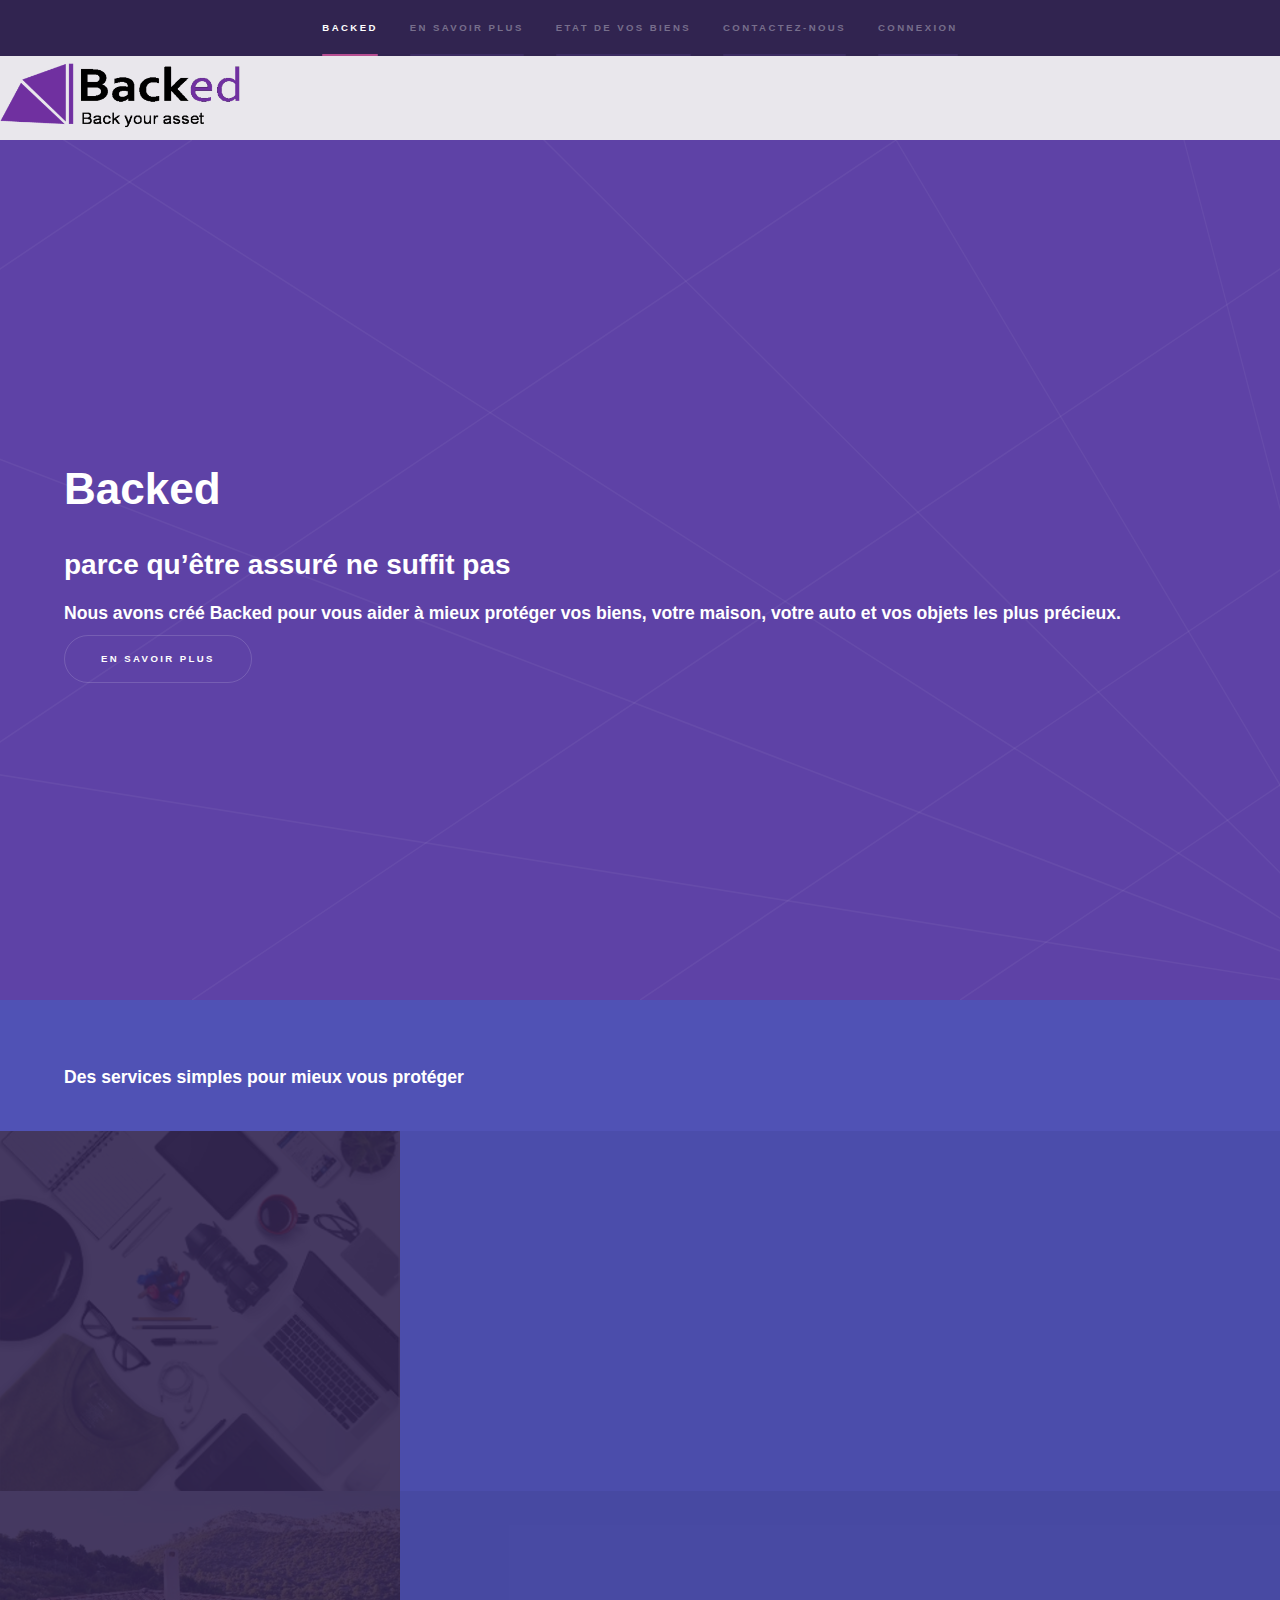
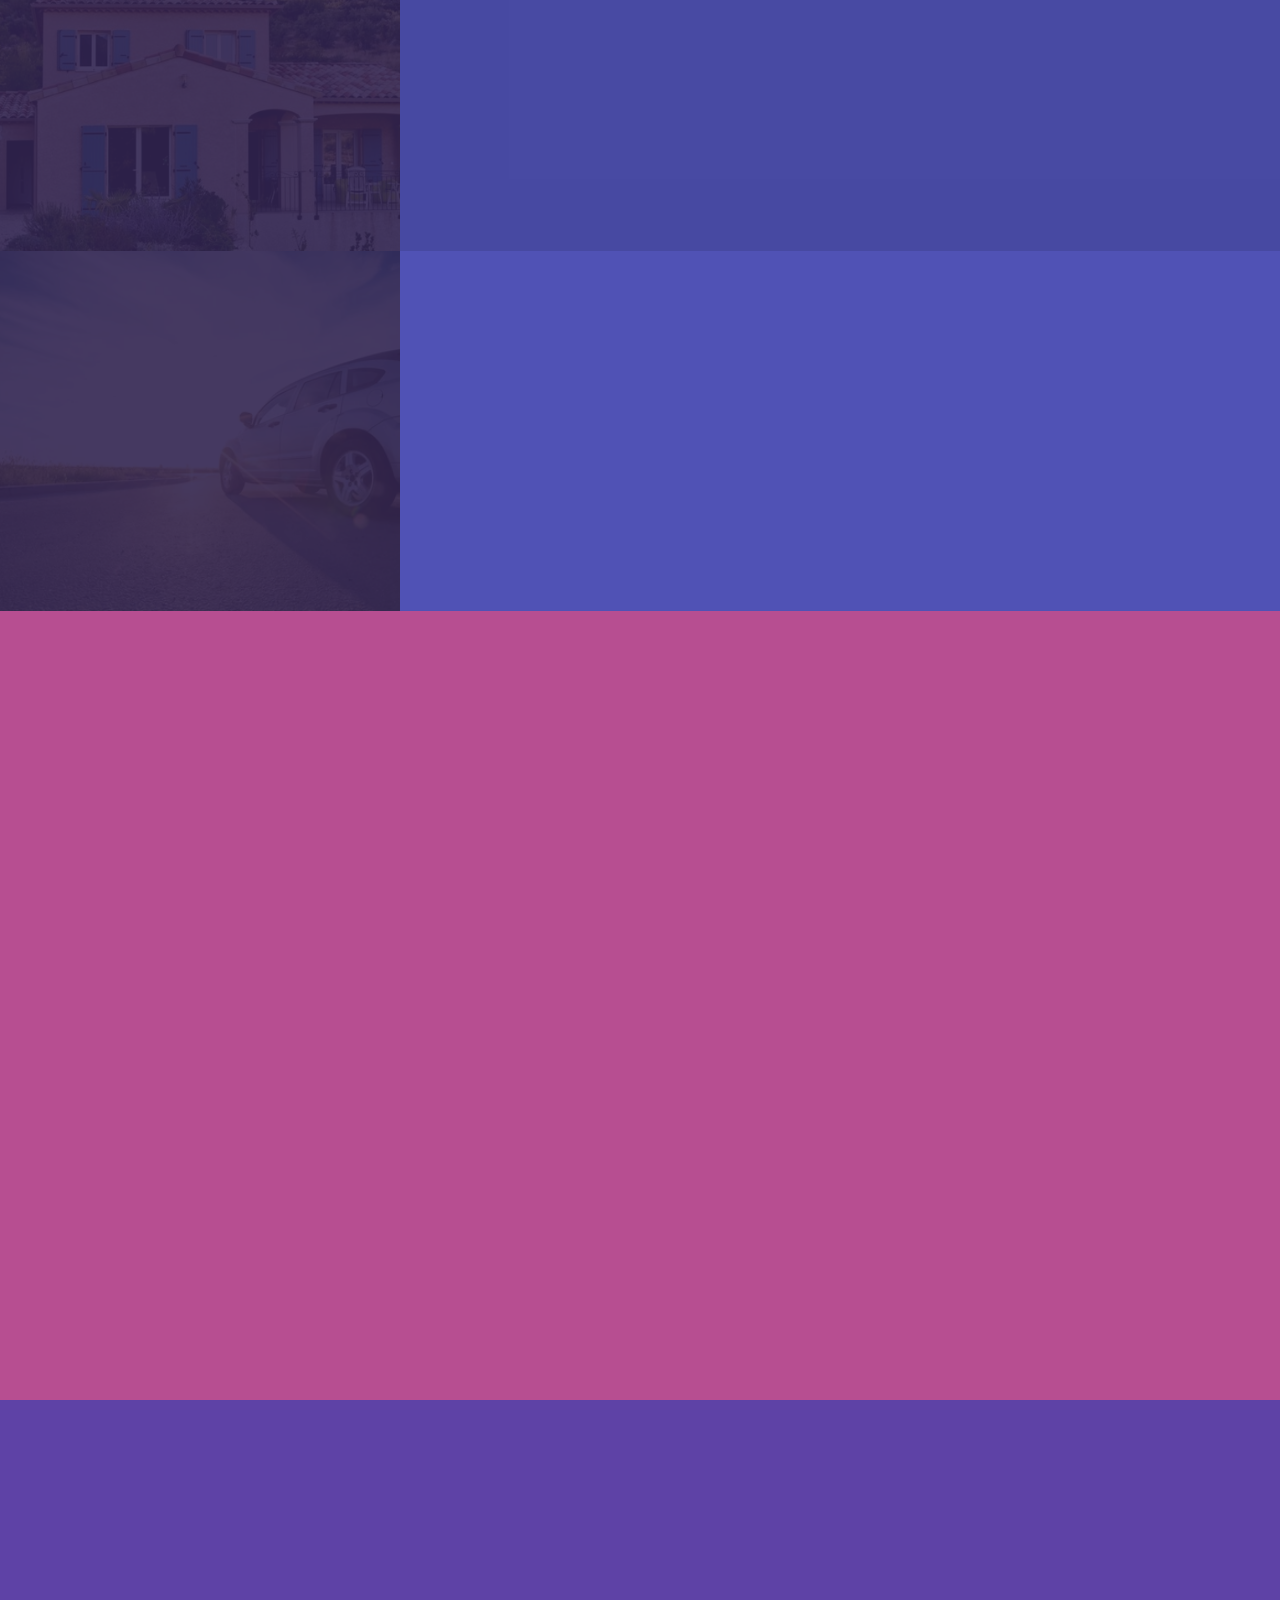
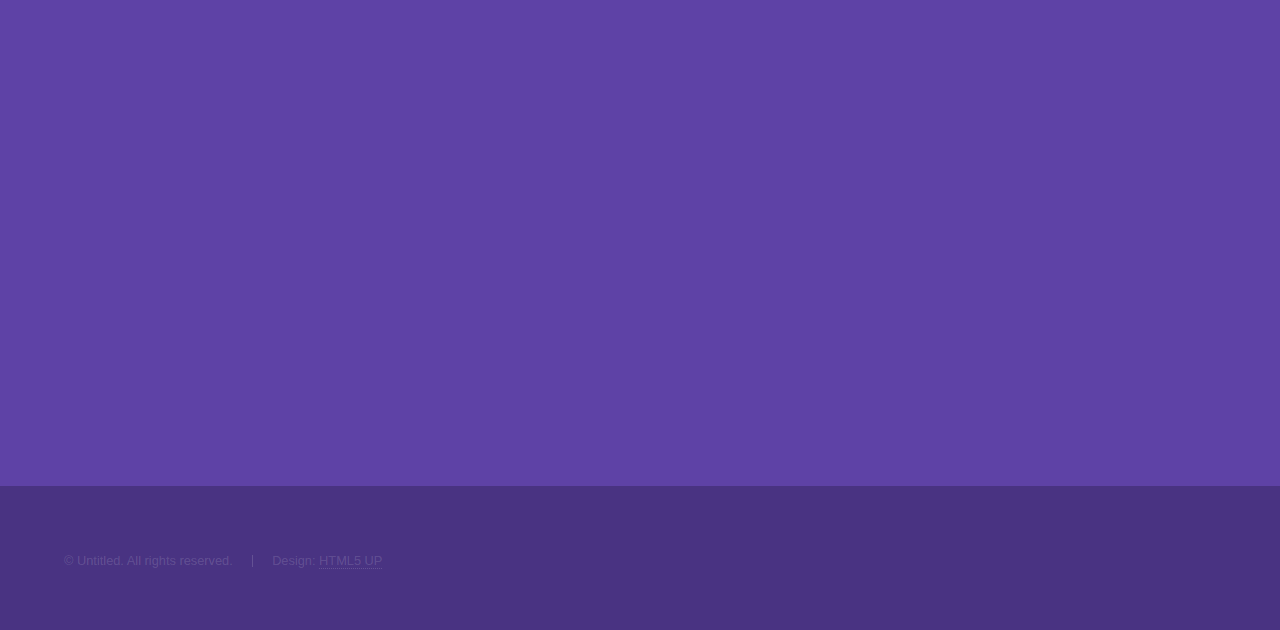
<file: index.html>
<!DOCTYPE HTML>
<!--
	Hyperspace by HTML5 UP
	html5up.net | @ajlkn
	Free for personal and commercial use under the CCA 3.0 license (html5up.net/license)
-->
<html>
	<head>
		<title>Hyperspace by HTML5 UP</title>
		<meta charset="utf-8" />
		<meta name="viewport" content="width=device-width, initial-scale=1, user-scalable=no" />
		<link rel="stylesheet" href="assets/css/main.css" />
		<noscript><link rel="stylesheet" href="assets/css/noscript.css" /></noscript>
	</head>
	<body class="is-preload">

		<!-- Sidebar -->
			<section id="sidebar">			
				<div class="inner">
					<nav>
						<ul>
							<li><a href="#intro">Backed</a></li>
							<li><a href="#one">En savoir plus</a></li>
							<li><a href="#two">Etat de vos biens</a></li>
							<li><a href="#three">Contactez-nous</a></li>
							<li><a href="#four">Connexion</a></li>
						</ul>
					</nav>
				</div>
			</section>

		<!-- Wrapper -->
			<div id="wrapper">
				<img class='logo' src="images/logo.png" alt="" data-position="center center" />	
				<!-- Intro -->
					<section id="intro" class="wrapper style1 fullscreen fade-up">
						<div class="inner">
							<h1>Backed</h1>
							<h2>parce qu’être assuré ne suffit pas<br /></h2>
							<h3>Nous avons créé Backed pour vous aider à mieux protéger
								vos biens, votre maison, votre auto et vos objets les 
								plus précieux.</h2>
							<ul class="actions">
								<li><a href="#one" class="button scrolly">En savoir plus</a></li>
							</ul>
						</div>
					</section>
					
				<!-- One -->
					<section id="one" class="wrapper style2 spotlights">
					<div class="inner">
						<h3>Des services simples pour mieux vous protéger</h3>
					</div>
						<section>
							<a href="#" class="image"><img src="images/achat.png" alt="" data-position="center center" /></a>
							<div class="content">
								<div class="inner">
									<h2>Vos achats</h2>
									<p>Scanner, valoriser, enregistrer vos achats, simplement.</p>
									<ul class="actions">
										<li><a href="generic.html" class="button">En savoir plus</a></li>
									</ul>
								</div>
							</div>
						</section>
						<section>
							<a href="#" class="image"><img src="images/maison.jpg" alt="" data-position="top center" /></a>
							<div class="content">
								<div class="inner">
									<h2>Votre maison</h2>
									<p>L’inventaire de vendre maison, facilement.</p>
									<ul class="actions">
										<li><a href="generic.html" class="button">En savoir plus</a></li>
									</ul>
								</div>
							</div>
						</section>
						<section>
							<a href="#" class="image"><img src="images/voiture.jpg" alt="" data-position="25% 25%" /></a>
							<div class="content">
								<div class="inner">
									<h2>Auto Moto</h2>
									<p>Sauvegarder l’état de votre auto.</p>
									<ul class="actions">
										<li><a href="generic.html" class="button">En savoir plus</a></li>
									</ul>
								</div>
							</div>
						</section>

					</section>

				<!-- Two -->
					<section id="two" class="wrapper style3 fade-up">
						<div class="inner">
							<h2>Sauvegardez l'état de vos biens</h2>
							<p>Protéger vos achats facilement
								Vous serez mieux couvert en cas de pépins
								</p>
							<div class="features ">
								<section>
									<span class="icon solid major fa-car"></span>
									<h3>Nissan Qashqai 2015 85000 km</h3>

									<p>Etat de votre auto au 8 mars 2022. <br> Les photos datés et stockées chez BACKED vous permettent de les utiliser en cas de litige.</p>
									<div class="box alt">
										<div class="row gtr-uniform gtr-25">
											<div class="col-4"><span class="image fit"><img src="images/image4.jpg" alt="" /></span></div>
											<div class="col-4"><span class="image fit"><img src="images/image5.jpg" alt="" /></span></div>
											<div class="col-4"><span class="image fit"><img src="images/image6.jpg" alt="" /></span></div>
											<div class="col-4"><span class="image fit"><img src="images/image7.jpg" alt="" /></span></div>
											<div class="col-4"><span class="image fit"><img src="images/image8.jpg" alt="" /></span></div>
										</div>
									</div>	
								</section>

								<section>
									<span class="icon solid major fa-home"></span>
									<h3>Résidance principale</h3>

									<p>Etat de votre maison au 10 juillet 2022. <br> Les photos datés et stockées chez BACKED vous permettent de les utiliser en cas de litige.</p>
									<div class="box alt">
										<div class="row gtr-uniform gtr-25">
											<div class="col-4"><span class="image fit"><img src="images/maison3.jfif" alt="" /></span></div>
											<div class="col-4"><span class="image fit"><img src="images/maison1.jfif" alt="" /></span></div>
											<div class="col-4"><span class="image fit"><img src="images/maison2.jfif" alt="" /></span></div>
											<div class="col-4"><span class="image fit"><img src="images/maison4.jfif" alt="" /></span></div>
										</div>
									</div>
									
								</section>

							</div>
							<ul class="actions">
								<li><a href="generic.html" class="button">En savoir plus</a></li>
							</ul>
						</div>
					</section>

				<!-- Three -->
					<section id="three" class="wrapper style1 fade-up">
						<div class="inner">
							<h2>Contactez nous</h2>
							<p>Afin de mieux vous répondre, écrivez-nous!</p>
							<div class="split style1">
								<section>
									<form method="post" action="#">
										<div class="fields">
											<div class="field half">
												<label for="prenom">Prenom</label>
												<input type="text" name="prenom" id="prenom" />
											</div>
											<div class="field half">
												<label for="nom">Nom</label>
												<input type="text" name="nom" id="nom" />
											</div>
											<div class="field half">
												<label for="tel">Téléphone</label>
												<input type="text" name="tel" id="tel" />
											</div>
											<div class="field half">
												<label for="email">Email</label>
												<input type="text" name="email" id="email" />
											</div>
											<div class="field">
												<label for="message">Message</label>
												<textarea name="message" id="message" rows="3"></textarea>
											</div>
										</div>
										<ul class="actions">
											<li><a href="" class="button submit">Envoyer</a></li>
										</ul>
									</form>
								</section>
								<section>
									<ul class="contact">
										<li>
											<h3>Addresse</h3>
											<span>12345 quelques par sur la route<br />
											13000 Marseille<br />
											FRANCE</span>
										</li>
										<li>
											<h3>Email</h3>
											<a href="#">backed@xxx.fr</a>
										</li>
										<li>
											<h3>Téléphone</h3>
											<span>06-06-07-07-08</span>
										</li>
										<li>
											<h3>Social</h3>
											<ul class="icons">
												<li><a href="#" class="icon brands fa-twitter"><span class="label">Twitter</span></a></li>
												<li><a href="#" class="icon brands fa-facebook-f"><span class="label">Facebook</span></a></li>
												<li><a href="#" class="icon brands fa-github"><span class="label">GitHub</span></a></li>
												<li><a href="#" class="icon brands fa-instagram"><span class="label">Instagram</span></a></li>
												<li><a href="#" class="icon brands fa-linkedin-in"><span class="label">LinkedIn</span></a></li>
											</ul>
										</li>
									</ul>
								</section>
							</div>
						</div>
					</section>

			</div>

		<!-- Footer -->
			<footer id="footer" class="wrapper style1-alt">
				<div class="inner">
					<ul class="menu">
						<li>&copy; Untitled. All rights reserved.</li><li>Design: <a href="http://html5up.net">HTML5 UP</a></li>
					</ul>
				</div>
			</footer>

		<!-- Scripts -->
			<script src="assets/js/jquery.min.js"></script>
			<script src="assets/js/jquery.scrollex.min.js"></script>
			<script src="assets/js/jquery.scrolly.min.js"></script>
			<script src="assets/js/browser.min.js"></script>
			<script src="assets/js/breakpoints.min.js"></script>
			<script src="assets/js/util.js"></script>
			<script src="assets/js/main.js"></script>

	</body>
</html>
</file>
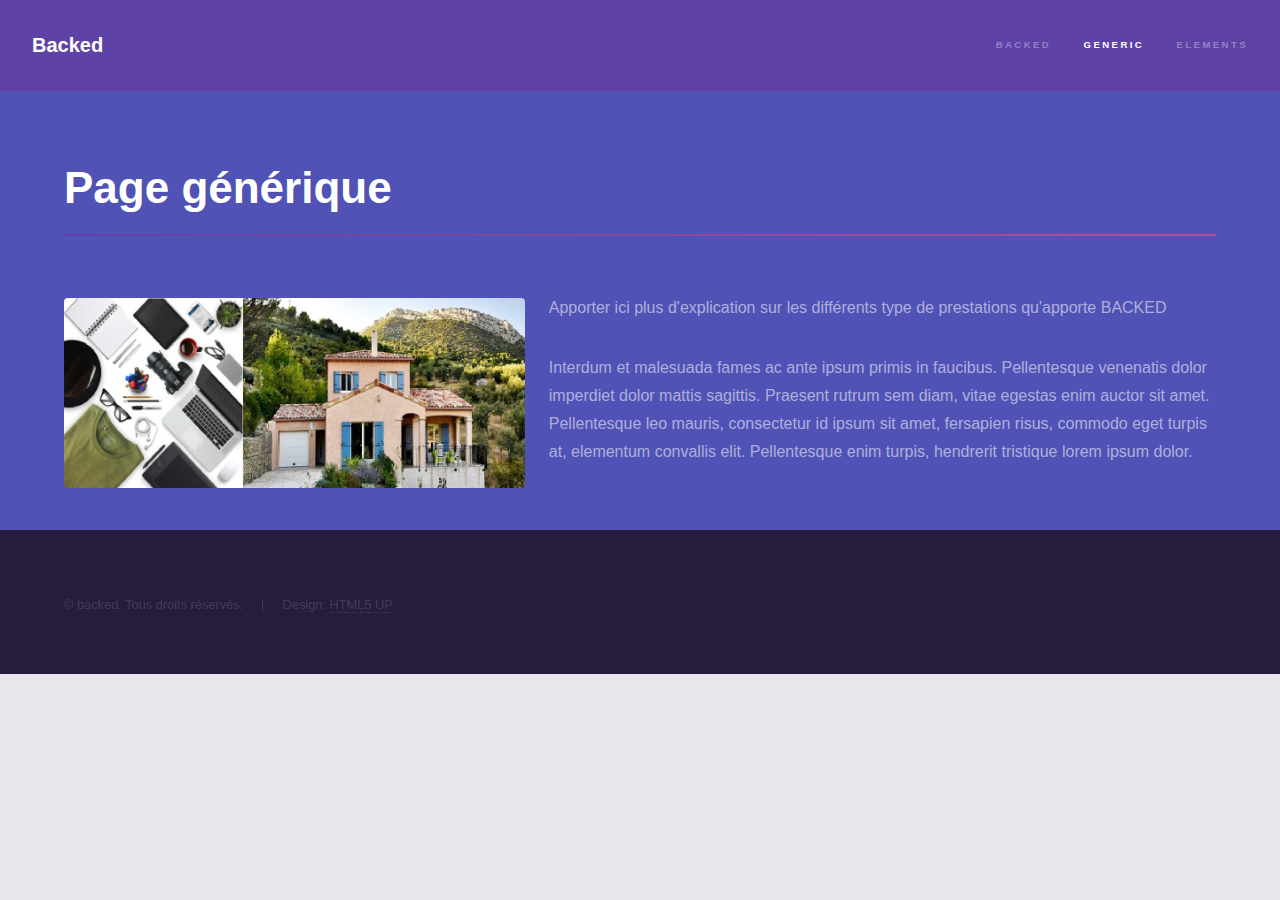
<file: generic.html>
<!DOCTYPE HTML>
<!--
	Hyperspace by HTML5 UP
	html5up.net | @ajlkn
	Free for personal and commercial use under the CCA 3.0 license (html5up.net/license)
-->
<html>
	<head>
		<title>Generic - Backed</title>
		<meta charset="utf-8" />
		<meta name="viewport" content="width=device-width, initial-scale=1, user-scalable=no" />
		<link rel="stylesheet" href="assets/css/main.css" />
		<noscript><link rel="stylesheet" href="assets/css/noscript.css" /></noscript>
	</head>
	<body class="is-preload">

		<!-- Header -->
			<header id="header">
				<a href="index.html" class="title">Backed</a>
				
				<nav>
					<ul>
						<li><a href="index.html">Backed</a></li>
						<li><a href="generic.html" class="active">Generic</a></li>
						<li><a href="elements.html">Elements</a></li>
					</ul>
				</nav>
			</header>

		<!-- Wrapper -->
			<div id="wrapper">

				<!-- Main -->
					<section id="main" class="wrapper style2">
						<div class="inner">
							<h1 class="major">Page générique</h1>
							<span class="image left"><img src="images/pic07.jpg" alt="" /></span>
							
							<p>Apporter ici plus d'explication sur les différents type de prestations qu'apporte BACKED</p>
							<p>Interdum et malesuada fames ac ante ipsum primis in faucibus. Pellentesque venenatis dolor imperdiet dolor mattis sagittis. Praesent rutrum sem diam, vitae egestas enim auctor sit amet. Pellentesque leo mauris, consectetur id ipsum sit amet, fersapien risus, commodo eget turpis at, elementum convallis elit. Pellentesque enim turpis, hendrerit tristique lorem ipsum dolor.</p>
						</div>
					</section>

			</div>

		<!-- Footer -->
			<footer id="footer" class="wrapper alt">
				<div class="inner">
					<ul class="menu">
						<li>&copy; backed. Tous droits réservés.</li><li>Design: <a href="http://html5up.net">HTML5 UP</a></li>
					</ul>
				</div>
			</footer>

		<!-- Scripts -->
			<script src="assets/js/jquery.min.js"></script>
			<script src="assets/js/jquery.scrollex.min.js"></script>
			<script src="assets/js/jquery.scrolly.min.js"></script>
			<script src="assets/js/browser.min.js"></script>
			<script src="assets/js/breakpoints.min.js"></script>
			<script src="assets/js/util.js"></script>
			<script src="assets/js/main.js"></script>

	</body>
</html>
</file>
<file: assets/css/noscript.css>
/*
	Hyperspace by HTML5 UP
	html5up.net | @ajlkn
	Free for personal and commercial use under the CCA 3.0 license (html5up.net/license)
*/

/* Spotlights */

	.spotlights > section > .image:before {
		opacity: 0 !important;
	}

	.spotlights > section > .content > .inner {
		-moz-transform: none !important;
		-webkit-transform: none !important;
		-ms-transform: none !important;
		transform: none !important;
		opacity: 1 !important;
	}

/* Wrapper */

	.wrapper > .inner {
		opacity: 1 !important;
		-moz-transform: none !important;
		-webkit-transform: none !important;
		-ms-transform: none !important;
		transform: none !important;
	}

/* Sidebar */

	#sidebar > .inner {
		opacity: 1 !important;
	}

	#sidebar nav > ul > li {
		-moz-transform: none !important;
		-webkit-transform: none !important;
		-ms-transform: none !important;
		transform: none !important;
		opacity: 1 !important;
	}
</file>
<file: assets/css/main.css>
@import url(fontawesome-all.min.css);

/*
	Hyperspace by HTML5 UP
	html5up.net | @ajlkn
	Free for personal and commercial use under the CCA 3.0 license (html5up.net/license)
*/

html, body, div, span, applet, object,
iframe, h1, h2, h3, h4, h5, h6, p, blockquote,
pre, a, abbr, acronym, address, big, cite,
code, del, dfn, em, img, ins, kbd, q, s, samp,
small, strike, strong, sub, sup, tt, var, b,
u, i, center, dl, dt, dd, ol, ul, li, fieldset,
form, label, legend, table, caption, tbody,
tfoot, thead, tr, th, td, article, aside,
canvas, details, embed, figure, figcaption,
footer, header, hgroup, menu, nav, output, ruby,
section, summary, time, mark, audio, video {
	margin: 0;
	padding: 0;
	border: 0;
	font-size: 100%;
	font: inherit;
	vertical-align: baseline;}

article, aside, details, figcaption, figure,
footer, header, hgroup, menu, nav, section {
	display: block;}

body {
	line-height: 1;
}

ol, ul {
	list-style: none;
}

blockquote, q {
	quotes: none;
}

	blockquote:before, blockquote:after, q:before, q:after {
		content: '';
		content: none;
	}

table {
	border-collapse: collapse;
	border-spacing: 0;
}

body {
	-webkit-text-size-adjust: none;
}

mark {
	background-color: transparent;
	color: inherit;
}

input::-moz-focus-inner {
	border: 0;
	padding: 0;
}

input, select, textarea {
	-moz-appearance: none;
	-webkit-appearance: none;
	-ms-appearance: none;
	appearance: none;
}

.logo {
	/* (A) RESPONSIVE LOGO */
	width: 350%;
	margin-top: -15px;
 
	/* (B) RECOMMENDED - LIMIT MAXIMUM WIDTH */
	max-width: 350px;
  }


/* Basic */

	@-ms-viewport {
		width: device-width;
	}

	body {
		-ms-overflow-style: scrollbar;
	}

	@media screen and (max-width: 480px) {

		html, body {
			min-width: 320px;
		}

	}

	html {
		box-sizing: border-box;
	}

	*, *:before, *:after {
		box-sizing: inherit;
	}

	body {
		background: #e9e7ec;
		/*#312450;*/
	}

		body.is-preload *, body.is-preload *:before, body.is-preload *:after {
			-moz-animation: none !important;
			-webkit-animation: none !important;
			-ms-animation: none !important;
			animation: none !important;
			-moz-transition: none !important;
			-webkit-transition: none !important;
			-ms-transition: none !important;
			transition: none !important;
		}

/* Type */

	body, input, select, textarea {
		color: rgba(255, 255, 255, 0.55);
		font-family: Arial, Helvetica, sans-serif;
		font-size: 16.5pt;
		font-weight: normal;
		line-height: 1.75;
	}

		@media screen and (max-width: 1680px) {

			body, input, select, textarea {
				font-size: 13pt;
			}

		}

		@media screen and (max-width: 1280px) {

			body, input, select, textarea {
				font-size: 12pt;
			}

		}

		@media screen and (max-width: 360px) {

			body, input, select, textarea {
				font-size: 11pt;
			}

		}

	a {
		-moz-transition: color 0.2s ease, border-bottom-color 0.2s ease;
		-webkit-transition: color 0.2s ease, border-bottom-color 0.2s ease;
		-ms-transition: color 0.2s ease, border-bottom-color 0.2s ease;
		transition: color 0.2s ease, border-bottom-color 0.2s ease;
		border-bottom: dotted 1px rgba(255, 255, 255, 0.35);
		color: inherit;
		text-decoration: none;
	}

		a:hover {
			border-bottom-color: transparent;
			color: #ffffff;
		}

	strong, b {
		color: #ffffff;
		font-weight: bold;
	}

	em, i {
		font-style: italic;
	}

	p {
		margin: 0 0 2em 0;
	}

	h1, h2, h3, h4, h5, h6 {
		color: #ffffff;
		font-weight: bold;
		line-height: 1.5;
		margin: 0 0 0.5em 0;
	}

		h1 a, h2 a, h3 a, h4 a, h5 a, h6 a {
			color: inherit;
			text-decoration: none;
		}

	h1 {
		font-size: 2.75em;
	}

		h1.major {
			margin: 0 0 1.3em 0;
			position: relative;
			padding-bottom: 0.35em;
		}

			h1.major:after {
				background-image: -moz-linear-gradient(to right, #5e42a6, #b74e91);
				background-image: -webkit-linear-gradient(to right, #5e42a6, #b74e91);
				background-image: -ms-linear-gradient(to right, #5e42a6, #b74e91);
				background-image: linear-gradient(to right, #5e42a6, #b74e91);
				-moz-transition: max-width 0.2s ease;
				-webkit-transition: max-width 0.2s ease;
				-ms-transition: max-width 0.2s ease;
				transition: max-width 0.2s ease;
				border-radius: 0.2em;
				bottom: 0;
				content: '';
				height: 0.05em;
				position: absolute;
				right: 0;
				width: 100%;
			}

	h2 {
		font-size: 1.75em;
	}

	h3 {
		font-size: 1.1em;
	}

	h4 {
		font-size: 1em;
	}

	h5 {
		font-size: 0.8em;
	}

	h6 {
		font-size: 0.6em;
	}

	@media screen and (max-width: 736px) {

		h1 {
			font-size: 2em;
		}

		h2 {
			font-size: 1.25em;
		}

		h3 {
			font-size: 1em;
		}

		h4 {
			font-size: 0.8em;
		}

		h5 {
			font-size: 0.6em;
		}

		h6 {
			font-size: 0.6em;
		}

	}

	sub {
		font-size: 0.8em;
		position: relative;
		top: 0.5em;
	}

	sup {
		font-size: 0.8em;
		position: relative;
		top: -0.5em;
	}

	blockquote {
		border-left: solid 4px rgba(255, 255, 255, 0.15);
		font-style: italic;
		margin: 0 0 2em 0;
		padding: 0.5em 0 0.5em 2em;
	}

	code {
		background: rgba(255, 255, 255, 0.05);
		border-radius: 0.25em;
		border: solid 1px rgba(255, 255, 255, 0.15);
		font-family: "Courier New", monospace;
		font-size: 0.9em;
		margin: 0 0.25em;
		padding: 0.25em 0.65em;
	}

	pre {
		-webkit-overflow-scrolling: touch;
		font-family: "Courier New", monospace;
		font-size: 0.9em;
		margin: 0 0 2em 0;
	}

		pre code {
			display: block;
			line-height: 1.75em;
			padding: 1em 1.5em;
			overflow-x: auto;
		}

	hr {
		border: 0;
		border-bottom: solid 1px rgba(255, 255, 255, 0.15);
		margin: 2em 0;
	}

		hr.major {
			margin: 3em 0;
		}

	.align-left {
		text-align: left;
	}

	.align-center {
		text-align: center;
	}

	.align-right {
		text-align: right;
	}

/* Row */

	.row {
		display: flex;
		flex-wrap: wrap;
		box-sizing: border-box;
		align-items: stretch;
	}

		.row > * {
			box-sizing: border-box;
		}

		.row.gtr-uniform > * > :last-child {
			margin-bottom: 0;
		}

		.row.aln-left {
			justify-content: flex-start;
		}

		.row.aln-center {
			justify-content: center;
		}

		.row.aln-right {
			justify-content: flex-end;
		}

		.row.aln-top {
			align-items: flex-start;
		}

		.row.aln-middle {
			align-items: center;
		}

		.row.aln-bottom {
			align-items: flex-end;
		}

		.row > .imp {
			order: -1;
		}

		.row > .col-1 {
			width: 8.33333%;
		}

		.row > .off-1 {
			margin-left: 8.33333%;
		}

		.row > .col-2 {
			width: 16.66667%;
		}

		.row > .off-2 {
			margin-left: 16.66667%;
		}

		.row > .col-3 {
			width: 25%;
		}

		.row > .off-3 {
			margin-left: 25%;
		}

		.row > .col-4 {
			width: 33.33333%;
		}

		.row > .off-4 {
			margin-left: 33.33333%;
		}

		.row > .col-5 {
			width: 41.66667%;
		}

		.row > .off-5 {
			margin-left: 41.66667%;
		}

		.row > .col-6 {
			width: 50%;
		}

		.row > .off-6 {
			margin-left: 50%;
		}

		.row > .col-7 {
			width: 58.33333%;
		}

		.row > .off-7 {
			margin-left: 58.33333%;
		}

		.row > .col-8 {
			width: 66.66667%;
		}

		.row > .off-8 {
			margin-left: 66.66667%;
		}

		.row > .col-9 {
			width: 75%;
		}

		.row > .off-9 {
			margin-left: 75%;
		}

		.row > .col-10 {
			width: 83.33333%;
		}

		.row > .off-10 {
			margin-left: 83.33333%;
		}

		.row > .col-11 {
			width: 91.66667%;
		}

		.row > .off-11 {
			margin-left: 91.66667%;
		}

		.row > .col-12 {
			width: 100%;
		}

		.row > .off-12 {
			margin-left: 100%;
		}

		.row.gtr-0 {
			margin-top: 0;
			margin-left: 0em;
		}

			.row.gtr-0 > * {
				padding: 0 0 0 0em;
			}

			.row.gtr-0.gtr-uniform {
				margin-top: 0em;
			}

				.row.gtr-0.gtr-uniform > * {
					padding-top: 0em;
				}

		.row.gtr-25 {
			margin-top: 0;
			margin-left: -0.375em;
		}

			.row.gtr-25 > * {
				padding: 0 0 0 0.375em;
			}

			.row.gtr-25.gtr-uniform {
				margin-top: -0.375em;
			}

				.row.gtr-25.gtr-uniform > * {
					padding-top: 0.375em;
				}

		.row.gtr-50 {
			margin-top: 0;
			margin-left: -0.75em;
		}

			.row.gtr-50 > * {
				padding: 0 0 0 0.75em;
			}

			.row.gtr-50.gtr-uniform {
				margin-top: -0.75em;
			}

				.row.gtr-50.gtr-uniform > * {
					padding-top: 0.75em;
				}

		.row {
			margin-top: 0;
			margin-left: -1.5em;
		}

			.row > * {
				padding: 0 0 0 1.5em;
			}

			.row.gtr-uniform {
				margin-top: -1.5em;
			}

				.row.gtr-uniform > * {
					padding-top: 1.5em;
				}

		.row.gtr-150 {
			margin-top: 0;
			margin-left: -2.25em;
		}

			.row.gtr-150 > * {
				padding: 0 0 0 2.25em;
			}

			.row.gtr-150.gtr-uniform {
				margin-top: -2.25em;
			}

				.row.gtr-150.gtr-uniform > * {
					padding-top: 2.25em;
				}

		.row.gtr-200 {
			margin-top: 0;
			margin-left: -3em;
		}

			.row.gtr-200 > * {
				padding: 0 0 0 3em;
			}

			.row.gtr-200.gtr-uniform {
				margin-top: -3em;
			}

				.row.gtr-200.gtr-uniform > * {
					padding-top: 3em;
				}

		@media screen and (max-width: 1680px) {

			.row {
				display: flex;
				flex-wrap: wrap;
				box-sizing: border-box;
				align-items: stretch;
			}

				.row > * {
					box-sizing: border-box;
				}

				.row.gtr-uniform > * > :last-child {
					margin-bottom: 0;
				}

				.row.aln-left {
					justify-content: flex-start;
				}

				.row.aln-center {
					justify-content: center;
				}

				.row.aln-right {
					justify-content: flex-end;
				}

				.row.aln-top {
					align-items: flex-start;
				}

				.row.aln-middle {
					align-items: center;
				}

				.row.aln-bottom {
					align-items: flex-end;
				}

				.row > .imp-xlarge {
					order: -1;
				}

				.row > .col-1-xlarge {
					width: 8.33333%;
				}

				.row > .off-1-xlarge {
					margin-left: 8.33333%;
				}

				.row > .col-2-xlarge {
					width: 16.66667%;
				}

				.row > .off-2-xlarge {
					margin-left: 16.66667%;
				}

				.row > .col-3-xlarge {
					width: 25%;
				}

				.row > .off-3-xlarge {
					margin-left: 25%;
				}

				.row > .col-4-xlarge {
					width: 33.33333%;
				}

				.row > .off-4-xlarge {
					margin-left: 33.33333%;
				}

				.row > .col-5-xlarge {
					width: 41.66667%;
				}

				.row > .off-5-xlarge {
					margin-left: 41.66667%;
				}

				.row > .col-6-xlarge {
					width: 50%;
				}

				.row > .off-6-xlarge {
					margin-left: 50%;
				}

				.row > .col-7-xlarge {
					width: 58.33333%;
				}

				.row > .off-7-xlarge {
					margin-left: 58.33333%;
				}

				.row > .col-8-xlarge {
					width: 66.66667%;
				}

				.row > .off-8-xlarge {
					margin-left: 66.66667%;
				}

				.row > .col-9-xlarge {
					width: 75%;
				}

				.row > .off-9-xlarge {
					margin-left: 75%;
				}

				.row > .col-10-xlarge {
					width: 83.33333%;
				}

				.row > .off-10-xlarge {
					margin-left: 83.33333%;
				}

				.row > .col-11-xlarge {
					width: 91.66667%;
				}

				.row > .off-11-xlarge {
					margin-left: 91.66667%;
				}

				.row > .col-12-xlarge {
					width: 100%;
				}

				.row > .off-12-xlarge {
					margin-left: 100%;
				}

				.row.gtr-0 {
					margin-top: 0;
					margin-left: 0em;
				}

					.row.gtr-0 > * {
						padding: 0 0 0 0em;
					}

					.row.gtr-0.gtr-uniform {
						margin-top: 0em;
					}

						.row.gtr-0.gtr-uniform > * {
							padding-top: 0em;
						}

				.row.gtr-25 {
					margin-top: 0;
					margin-left: -0.375em;
				}

					.row.gtr-25 > * {
						padding: 0 0 0 0.375em;
					}

					.row.gtr-25.gtr-uniform {
						margin-top: -0.375em;
					}

						.row.gtr-25.gtr-uniform > * {
							padding-top: 0.375em;
						}

				.row.gtr-50 {
					margin-top: 0;
					margin-left: -0.75em;
				}

					.row.gtr-50 > * {
						padding: 0 0 0 0.75em;
					}

					.row.gtr-50.gtr-uniform {
						margin-top: -0.75em;
					}

						.row.gtr-50.gtr-uniform > * {
							padding-top: 0.75em;
						}

				.row {
					margin-top: 0;
					margin-left: -1.5em;
				}

					.row > * {
						padding: 0 0 0 1.5em;
					}

					.row.gtr-uniform {
						margin-top: -1.5em;
					}

						.row.gtr-uniform > * {
							padding-top: 1.5em;
						}

				.row.gtr-150 {
					margin-top: 0;
					margin-left: -2.25em;
				}

					.row.gtr-150 > * {
						padding: 0 0 0 2.25em;
					}

					.row.gtr-150.gtr-uniform {
						margin-top: -2.25em;
					}

						.row.gtr-150.gtr-uniform > * {
							padding-top: 2.25em;
						}

				.row.gtr-200 {
					margin-top: 0;
					margin-left: -3em;
				}

					.row.gtr-200 > * {
						padding: 0 0 0 3em;
					}

					.row.gtr-200.gtr-uniform {
						margin-top: -3em;
					}

						.row.gtr-200.gtr-uniform > * {
							padding-top: 3em;
						}

		}

		@media screen and (max-width: 1280px) {

			.row {
				display: flex;
				flex-wrap: wrap;
				box-sizing: border-box;
				align-items: stretch;
			}

				.row > * {
					box-sizing: border-box;
				}

				.row.gtr-uniform > * > :last-child {
					margin-bottom: 0;
				}

				.row.aln-left {
					justify-content: flex-start;
				}

				.row.aln-center {
					justify-content: center;
				}

				.row.aln-right {
					justify-content: flex-end;
				}

				.row.aln-top {
					align-items: flex-start;
				}

				.row.aln-middle {
					align-items: center;
				}

				.row.aln-bottom {
					align-items: flex-end;
				}

				.row > .imp-large {
					order: -1;
				}

				.row > .col-1-large {
					width: 8.33333%;
				}

				.row > .off-1-large {
					margin-left: 8.33333%;
				}

				.row > .col-2-large {
					width: 16.66667%;
				}

				.row > .off-2-large {
					margin-left: 16.66667%;
				}

				.row > .col-3-large {
					width: 25%;
				}

				.row > .off-3-large {
					margin-left: 25%;
				}

				.row > .col-4-large {
					width: 33.33333%;
				}

				.row > .off-4-large {
					margin-left: 33.33333%;
				}

				.row > .col-5-large {
					width: 41.66667%;
				}

				.row > .off-5-large {
					margin-left: 41.66667%;
				}

				.row > .col-6-large {
					width: 50%;
				}

				.row > .off-6-large {
					margin-left: 50%;
				}

				.row > .col-7-large {
					width: 58.33333%;
				}

				.row > .off-7-large {
					margin-left: 58.33333%;
				}

				.row > .col-8-large {
					width: 66.66667%;
				}

				.row > .off-8-large {
					margin-left: 66.66667%;
				}

				.row > .col-9-large {
					width: 75%;
				}

				.row > .off-9-large {
					margin-left: 75%;
				}

				.row > .col-10-large {
					width: 83.33333%;
				}

				.row > .off-10-large {
					margin-left: 83.33333%;
				}

				.row > .col-11-large {
					width: 91.66667%;
				}

				.row > .off-11-large {
					margin-left: 91.66667%;
				}

				.row > .col-12-large {
					width: 100%;
				}

				.row > .off-12-large {
					margin-left: 100%;
				}

				.row.gtr-0 {
					margin-top: 0;
					margin-left: 0em;
				}

					.row.gtr-0 > * {
						padding: 0 0 0 0em;
					}

					.row.gtr-0.gtr-uniform {
						margin-top: 0em;
					}

						.row.gtr-0.gtr-uniform > * {
							padding-top: 0em;
						}

				.row.gtr-25 {
					margin-top: 0;
					margin-left: -0.375em;
				}

					.row.gtr-25 > * {
						padding: 0 0 0 0.375em;
					}

					.row.gtr-25.gtr-uniform {
						margin-top: -0.375em;
					}

						.row.gtr-25.gtr-uniform > * {
							padding-top: 0.375em;
						}

				.row.gtr-50 {
					margin-top: 0;
					margin-left: -0.75em;
				}

					.row.gtr-50 > * {
						padding: 0 0 0 0.75em;
					}

					.row.gtr-50.gtr-uniform {
						margin-top: -0.75em;
					}

						.row.gtr-50.gtr-uniform > * {
							padding-top: 0.75em;
						}

				.row {
					margin-top: 0;
					margin-left: -1.5em;
				}

					.row > * {
						padding: 0 0 0 1.5em;
					}

					.row.gtr-uniform {
						margin-top: -1.5em;
					}

						.row.gtr-uniform > * {
							padding-top: 1.5em;
						}

				.row.gtr-150 {
					margin-top: 0;
					margin-left: -2.25em;
				}

					.row.gtr-150 > * {
						padding: 0 0 0 2.25em;
					}

					.row.gtr-150.gtr-uniform {
						margin-top: -2.25em;
					}

						.row.gtr-150.gtr-uniform > * {
							padding-top: 2.25em;
						}

				.row.gtr-200 {
					margin-top: 0;
					margin-left: -3em;
				}

					.row.gtr-200 > * {
						padding: 0 0 0 3em;
					}

					.row.gtr-200.gtr-uniform {
						margin-top: -3em;
					}

						.row.gtr-200.gtr-uniform > * {
							padding-top: 3em;
						}

		}

		@media screen and (max-width: 980px) {

			.row {
				display: flex;
				flex-wrap: wrap;
				box-sizing: border-box;
				align-items: stretch;
			}

				.row > * {
					box-sizing: border-box;
				}

				.row.gtr-uniform > * > :last-child {
					margin-bottom: 0;
				}

				.row.aln-left {
					justify-content: flex-start;
				}

				.row.aln-center {
					justify-content: center;
				}

				.row.aln-right {
					justify-content: flex-end;
				}

				.row.aln-top {
					align-items: flex-start;
				}

				.row.aln-middle {
					align-items: center;
				}

				.row.aln-bottom {
					align-items: flex-end;
				}

				.row > .imp-medium {
					order: -1;
				}

				.row > .col-1-medium {
					width: 8.33333%;
				}

				.row > .off-1-medium {
					margin-left: 8.33333%;
				}

				.row > .col-2-medium {
					width: 16.66667%;
				}

				.row > .off-2-medium {
					margin-left: 16.66667%;
				}

				.row > .col-3-medium {
					width: 25%;
				}

				.row > .off-3-medium {
					margin-left: 25%;
				}

				.row > .col-4-medium {
					width: 33.33333%;
				}

				.row > .off-4-medium {
					margin-left: 33.33333%;
				}

				.row > .col-5-medium {
					width: 41.66667%;
				}

				.row > .off-5-medium {
					margin-left: 41.66667%;
				}

				.row > .col-6-medium {
					width: 50%;
				}

				.row > .off-6-medium {
					margin-left: 50%;
				}

				.row > .col-7-medium {
					width: 58.33333%;
				}

				.row > .off-7-medium {
					margin-left: 58.33333%;
				}

				.row > .col-8-medium {
					width: 66.66667%;
				}

				.row > .off-8-medium {
					margin-left: 66.66667%;
				}

				.row > .col-9-medium {
					width: 75%;
				}

				.row > .off-9-medium {
					margin-left: 75%;
				}

				.row > .col-10-medium {
					width: 83.33333%;
				}

				.row > .off-10-medium {
					margin-left: 83.33333%;
				}

				.row > .col-11-medium {
					width: 91.66667%;
				}

				.row > .off-11-medium {
					margin-left: 91.66667%;
				}

				.row > .col-12-medium {
					width: 100%;
				}

				.row > .off-12-medium {
					margin-left: 100%;
				}

				.row.gtr-0 {
					margin-top: 0;
					margin-left: 0em;
				}

					.row.gtr-0 > * {
						padding: 0 0 0 0em;
					}

					.row.gtr-0.gtr-uniform {
						margin-top: 0em;
					}

						.row.gtr-0.gtr-uniform > * {
							padding-top: 0em;
						}

				.row.gtr-25 {
					margin-top: 0;
					margin-left: -0.375em;
				}

					.row.gtr-25 > * {
						padding: 0 0 0 0.375em;
					}

					.row.gtr-25.gtr-uniform {
						margin-top: -0.375em;
					}

						.row.gtr-25.gtr-uniform > * {
							padding-top: 0.375em;
						}

				.row.gtr-50 {
					margin-top: 0;
					margin-left: -0.75em;
				}

					.row.gtr-50 > * {
						padding: 0 0 0 0.75em;
					}

					.row.gtr-50.gtr-uniform {
						margin-top: -0.75em;
					}

						.row.gtr-50.gtr-uniform > * {
							padding-top: 0.75em;
						}

				.row {
					margin-top: 0;
					margin-left: -1.5em;
				}

					.row > * {
						padding: 0 0 0 1.5em;
					}

					.row.gtr-uniform {
						margin-top: -1.5em;
					}

						.row.gtr-uniform > * {
							padding-top: 1.5em;
						}

				.row.gtr-150 {
					margin-top: 0;
					margin-left: -2.25em;
				}

					.row.gtr-150 > * {
						padding: 0 0 0 2.25em;
					}

					.row.gtr-150.gtr-uniform {
						margin-top: -2.25em;
					}

						.row.gtr-150.gtr-uniform > * {
							padding-top: 2.25em;
						}

				.row.gtr-200 {
					margin-top: 0;
					margin-left: -3em;
				}

					.row.gtr-200 > * {
						padding: 0 0 0 3em;
					}

					.row.gtr-200.gtr-uniform {
						margin-top: -3em;
					}

						.row.gtr-200.gtr-uniform > * {
							padding-top: 3em;
						}

		}

		@media screen and (max-width: 736px) {

			.row {
				display: flex;
				flex-wrap: wrap;
				box-sizing: border-box;
				align-items: stretch;
			}

				.row > * {
					box-sizing: border-box;
				}

				.row.gtr-uniform > * > :last-child {
					margin-bottom: 0;
				}

				.row.aln-left {
					justify-content: flex-start;
				}

				.row.aln-center {
					justify-content: center;
				}

				.row.aln-right {
					justify-content: flex-end;
				}

				.row.aln-top {
					align-items: flex-start;
				}

				.row.aln-middle {
					align-items: center;
				}

				.row.aln-bottom {
					align-items: flex-end;
				}

				.row > .imp-small {
					order: -1;
				}

				.row > .col-1-small {
					width: 8.33333%;
				}

				.row > .off-1-small {
					margin-left: 8.33333%;
				}

				.row > .col-2-small {
					width: 16.66667%;
				}

				.row > .off-2-small {
					margin-left: 16.66667%;
				}

				.row > .col-3-small {
					width: 25%;
				}

				.row > .off-3-small {
					margin-left: 25%;
				}

				.row > .col-4-small {
					width: 33.33333%;
				}

				.row > .off-4-small {
					margin-left: 33.33333%;
				}

				.row > .col-5-small {
					width: 41.66667%;
				}

				.row > .off-5-small {
					margin-left: 41.66667%;
				}

				.row > .col-6-small {
					width: 50%;
				}

				.row > .off-6-small {
					margin-left: 50%;
				}

				.row > .col-7-small {
					width: 58.33333%;
				}

				.row > .off-7-small {
					margin-left: 58.33333%;
				}

				.row > .col-8-small {
					width: 66.66667%;
				}

				.row > .off-8-small {
					margin-left: 66.66667%;
				}

				.row > .col-9-small {
					width: 75%;
				}

				.row > .off-9-small {
					margin-left: 75%;
				}

				.row > .col-10-small {
					width: 83.33333%;
				}

				.row > .off-10-small {
					margin-left: 83.33333%;
				}

				.row > .col-11-small {
					width: 91.66667%;
				}

				.row > .off-11-small {
					margin-left: 91.66667%;
				}

				.row > .col-12-small {
					width: 100%;
				}

				.row > .off-12-small {
					margin-left: 100%;
				}

				.row.gtr-0 {
					margin-top: 0;
					margin-left: 0em;
				}

					.row.gtr-0 > * {
						padding: 0 0 0 0em;
					}

					.row.gtr-0.gtr-uniform {
						margin-top: 0em;
					}

						.row.gtr-0.gtr-uniform > * {
							padding-top: 0em;
						}

				.row.gtr-25 {
					margin-top: 0;
					margin-left: -0.375em;
				}

					.row.gtr-25 > * {
						padding: 0 0 0 0.375em;
					}

					.row.gtr-25.gtr-uniform {
						margin-top: -0.375em;
					}

						.row.gtr-25.gtr-uniform > * {
							padding-top: 0.375em;
						}

				.row.gtr-50 {
					margin-top: 0;
					margin-left: -0.75em;
				}

					.row.gtr-50 > * {
						padding: 0 0 0 0.75em;
					}

					.row.gtr-50.gtr-uniform {
						margin-top: -0.75em;
					}

						.row.gtr-50.gtr-uniform > * {
							padding-top: 0.75em;
						}

				.row {
					margin-top: 0;
					margin-left: -1.5em;
				}

					.row > * {
						padding: 0 0 0 1.5em;
					}

					.row.gtr-uniform {
						margin-top: -1.5em;
					}

						.row.gtr-uniform > * {
							padding-top: 1.5em;
						}

				.row.gtr-150 {
					margin-top: 0;
					margin-left: -2.25em;
				}

					.row.gtr-150 > * {
						padding: 0 0 0 2.25em;
					}

					.row.gtr-150.gtr-uniform {
						margin-top: -2.25em;
					}

						.row.gtr-150.gtr-uniform > * {
							padding-top: 2.25em;
						}

				.row.gtr-200 {
					margin-top: 0;
					margin-left: -3em;
				}

					.row.gtr-200 > * {
						padding: 0 0 0 3em;
					}

					.row.gtr-200.gtr-uniform {
						margin-top: -3em;
					}

						.row.gtr-200.gtr-uniform > * {
							padding-top: 3em;
						}

		}

		@media screen and (max-width: 480px) {

			.row {
				display: flex;
				flex-wrap: wrap;
				box-sizing: border-box;
				align-items: stretch;
			}

				.row > * {
					box-sizing: border-box;
				}

				.row.gtr-uniform > * > :last-child {
					margin-bottom: 0;
				}

				.row.aln-left {
					justify-content: flex-start;
				}

				.row.aln-center {
					justify-content: center;
				}

				.row.aln-right {
					justify-content: flex-end;
				}

				.row.aln-top {
					align-items: flex-start;
				}

				.row.aln-middle {
					align-items: center;
				}

				.row.aln-bottom {
					align-items: flex-end;
				}

				.row > .imp-xsmall {
					order: -1;
				}

				.row > .col-1-xsmall {
					width: 8.33333%;
				}

				.row > .off-1-xsmall {
					margin-left: 8.33333%;
				}

				.row > .col-2-xsmall {
					width: 16.66667%;
				}

				.row > .off-2-xsmall {
					margin-left: 16.66667%;
				}

				.row > .col-3-xsmall {
					width: 25%;
				}

				.row > .off-3-xsmall {
					margin-left: 25%;
				}

				.row > .col-4-xsmall {
					width: 33.33333%;
				}

				.row > .off-4-xsmall {
					margin-left: 33.33333%;
				}

				.row > .col-5-xsmall {
					width: 41.66667%;
				}

				.row > .off-5-xsmall {
					margin-left: 41.66667%;
				}

				.row > .col-6-xsmall {
					width: 50%;
				}

				.row > .off-6-xsmall {
					margin-left: 50%;
				}

				.row > .col-7-xsmall {
					width: 58.33333%;
				}

				.row > .off-7-xsmall {
					margin-left: 58.33333%;
				}

				.row > .col-8-xsmall {
					width: 66.66667%;
				}

				.row > .off-8-xsmall {
					margin-left: 66.66667%;
				}

				.row > .col-9-xsmall {
					width: 75%;
				}

				.row > .off-9-xsmall {
					margin-left: 75%;
				}

				.row > .col-10-xsmall {
					width: 83.33333%;
				}

				.row > .off-10-xsmall {
					margin-left: 83.33333%;
				}

				.row > .col-11-xsmall {
					width: 91.66667%;
				}

				.row > .off-11-xsmall {
					margin-left: 91.66667%;
				}

				.row > .col-12-xsmall {
					width: 100%;
				}

				.row > .off-12-xsmall {
					margin-left: 100%;
				}

				.row.gtr-0 {
					margin-top: 0;
					margin-left: 0em;
				}

					.row.gtr-0 > * {
						padding: 0 0 0 0em;
					}

					.row.gtr-0.gtr-uniform {
						margin-top: 0em;
					}

						.row.gtr-0.gtr-uniform > * {
							padding-top: 0em;
						}

				.row.gtr-25 {
					margin-top: 0;
					margin-left: -0.375em;
				}

					.row.gtr-25 > * {
						padding: 0 0 0 0.375em;
					}

					.row.gtr-25.gtr-uniform {
						margin-top: -0.375em;
					}

						.row.gtr-25.gtr-uniform > * {
							padding-top: 0.375em;
						}

				.row.gtr-50 {
					margin-top: 0;
					margin-left: -0.75em;
				}

					.row.gtr-50 > * {
						padding: 0 0 0 0.75em;
					}

					.row.gtr-50.gtr-uniform {
						margin-top: -0.75em;
					}

						.row.gtr-50.gtr-uniform > * {
							padding-top: 0.75em;
						}

				.row {
					margin-top: 0;
					margin-left: -1.5em;
				}

					.row > * {
						padding: 0 0 0 1.5em;
					}

					.row.gtr-uniform {
						margin-top: -1.5em;
					}

						.row.gtr-uniform > * {
							padding-top: 1.5em;
						}

				.row.gtr-150 {
					margin-top: 0;
					margin-left: -2.25em;
				}

					.row.gtr-150 > * {
						padding: 0 0 0 2.25em;
					}

					.row.gtr-150.gtr-uniform {
						margin-top: -2.25em;
					}

						.row.gtr-150.gtr-uniform > * {
							padding-top: 2.25em;
						}

				.row.gtr-200 {
					margin-top: 0;
					margin-left: -3em;
				}

					.row.gtr-200 > * {
						padding: 0 0 0 3em;
					}

					.row.gtr-200.gtr-uniform {
						margin-top: -3em;
					}

						.row.gtr-200.gtr-uniform > * {
							padding-top: 3em;
						}

		}

/* Box */

	.box {
		border-radius: 0.25em;
		border: solid 1px rgba(255, 255, 255, 0.15);
		margin-bottom: 2em;
		padding: 1.5em;
	}

		.box > :last-child,
		.box > :last-child > :last-child,
		.box > :last-child > :last-child > :last-child {
			margin-bottom: 0;
		}

		.box.alt {
			border: 0;
			border-radius: 0;
			padding: 0;
		}

/* Button */

	input[type="submit"],
	input[type="reset"],
	input[type="button"],
	button,
	.button {
		-moz-appearance: none;
		-webkit-appearance: none;
		-ms-appearance: none;
		appearance: none;
		-moz-transition: border-color 0.2s ease;
		-webkit-transition: border-color 0.2s ease;
		-ms-transition: border-color 0.2s ease;
		transition: border-color 0.2s ease;
		background-color: transparent;
		border: solid 1px !important;
		border-color: rgba(255, 255, 255, 0.15) !important;
		border-radius: 3em;
		color: #ffffff !important;
		cursor: pointer;
		display: inline-block;
		font-size: 0.6em;
		font-weight: bold;
		height: calc(4.75em + 2px);
		letter-spacing: 0.25em;
		line-height: 4.75em;
		outline: 0;
		padding: 0 3.75em;
		position: relative;
		text-align: center;
		text-decoration: none;
		text-transform: uppercase;
		white-space: nowrap;
	}

		input[type="submit"]:after,
		input[type="reset"]:after,
		input[type="button"]:after,
		button:after,
		.button:after {
			-moz-transform: scale(0.25);
			-webkit-transform: scale(0.25);
			-ms-transform: scale(0.25);
			transform: scale(0.25);
			pointer-events: none;
			-moz-transition: opacity 0.2s ease, -moz-transform 0.2s ease;
			-webkit-transition: opacity 0.2s ease, -webkit-transform 0.2s ease;
			-ms-transition: opacity 0.2s ease, -ms-transform 0.2s ease;
			transition: opacity 0.2s ease, transform 0.2s ease;
			background: #ffffff;
			border-radius: 3em;
			content: '';
			height: 100%;
			left: 0;
			opacity: 0;
			position: absolute;
			top: 0;
			width: 100%;
		}

		input[type="submit"].icon:before,
		input[type="reset"].icon:before,
		input[type="button"].icon:before,
		button.icon:before,
		.button.icon:before {
			margin-right: 0.75em;
		}

		input[type="submit"].fit,
		input[type="reset"].fit,
		input[type="button"].fit,
		button.fit,
		.button.fit {
			width: 100%;
		}

		input[type="submit"].small,
		input[type="reset"].small,
		input[type="button"].small,
		button.small,
		.button.small {
			font-size: 0.4em;
		}

		input[type="submit"].large,
		input[type="reset"].large,
		input[type="button"].large,
		button.large,
		.button.large {
			font-size: 0.8em;
		}

		input[type="submit"].primary,
		input[type="reset"].primary,
		input[type="button"].primary,
		button.primary,
		.button.primary {
			background-color: #ffffff;
			color: #312450 !important;
		}

			input[type="submit"].primary:after,
			input[type="reset"].primary:after,
			input[type="button"].primary:after,
			button.primary:after,
			.button.primary:after {
				display: none;
			}

		input[type="submit"].disabled, input[type="submit"]:disabled,
		input[type="reset"].disabled,
		input[type="reset"]:disabled,
		input[type="button"].disabled,
		input[type="button"]:disabled,
		button.disabled,
		button:disabled,
		.button.disabled,
		.button:disabled {
			cursor: default;
			opacity: 0.5;
			pointer-events: none;
		}

		input[type="submit"]:hover,
		input[type="reset"]:hover,
		input[type="button"]:hover,
		button:hover,
		.button:hover {
			border-color: rgba(255, 255, 255, 0.55) !important;
		}

			input[type="submit"]:hover:after,
			input[type="reset"]:hover:after,
			input[type="button"]:hover:after,
			button:hover:after,
			.button:hover:after {
				opacity: 0.05;
				-moz-transform: scale(1);
				-webkit-transform: scale(1);
				-ms-transform: scale(1);
				transform: scale(1);
			}

			input[type="submit"]:hover:active,
			input[type="reset"]:hover:active,
			input[type="button"]:hover:active,
			button:hover:active,
			.button:hover:active {
				border-color: #ffffff !important;
			}

				input[type="submit"]:hover:active:after,
				input[type="reset"]:hover:active:after,
				input[type="button"]:hover:active:after,
				button:hover:active:after,
				.button:hover:active:after {
					opacity: 0.1;
				}

/* Features */

	.features {
		display: -moz-flex;
		display: -webkit-flex;
		display: -ms-flex;
		display: flex;
		-moz-flex-wrap: wrap;
		-webkit-flex-wrap: wrap;
		-ms-flex-wrap: wrap;
		flex-wrap: wrap;
		border-radius: 0.25em;
		border: solid 1px rgba(255, 255, 255, 0.15);
		background: rgba(255, 255, 255, 0.05);
		margin: 0 0 2em 0;
	}

		.features section {
			padding: 3.5em 3em 1em 7em ;
			width: 50%;
			border-top: solid 1px rgba(255, 255, 255, 0.15);
			position: relative;
		}

			.features section:nth-child(-n + 2) {
				border-top-width: 0;
			}

			.features section:nth-child(2n) {
				border-left: solid 1px rgba(255, 255, 255, 0.15);
			}

			.features section .icon {
				-moz-transition: opacity 0.5s ease, -moz-transform 0.5s ease;
				-webkit-transition: opacity 0.5s ease, -webkit-transform 0.5s ease;
				-ms-transition: opacity 0.5s ease, -ms-transform 0.5s ease;
				transition: opacity 0.5s ease, transform 0.5s ease;
				-moz-transition-delay: 1s;
				-webkit-transition-delay: 1s;
				-ms-transition-delay: 1s;
				transition-delay: 1s;
				-moz-transform: scale(1);
				-webkit-transform: scale(1);
				-ms-transform: scale(1);
				transform: scale(1);
				position: absolute;
				left: 3em;
				top: 3em;
				opacity: 1;
			}

			.features section:nth-child(1) .icon {
				-moz-transition-delay: 0.15s;
				-webkit-transition-delay: 0.15s;
				-ms-transition-delay: 0.15s;
				transition-delay: 0.15s;
			}

			.features section:nth-child(2) .icon {
				-moz-transition-delay: 0.3s;
				-webkit-transition-delay: 0.3s;
				-ms-transition-delay: 0.3s;
				transition-delay: 0.3s;
			}

			.features section:nth-child(3) .icon {
				-moz-transition-delay: 0.45s;
				-webkit-transition-delay: 0.45s;
				-ms-transition-delay: 0.45s;
				transition-delay: 0.45s;
			}

			.features section:nth-child(4) .icon {
				-moz-transition-delay: 0.6s;
				-webkit-transition-delay: 0.6s;
				-ms-transition-delay: 0.6s;
				transition-delay: 0.6s;
			}

			.features section:nth-child(5) .icon {
				-moz-transition-delay: 0.75s;
				-webkit-transition-delay: 0.75s;
				-ms-transition-delay: 0.75s;
				transition-delay: 0.75s;
			}

			.features section:nth-child(6) .icon {
				-moz-transition-delay: 0.9s;
				-webkit-transition-delay: 0.9s;
				-ms-transition-delay: 0.9s;
				transition-delay: 0.9s;
			}

			.features section:nth-child(7) .icon {
				-moz-transition-delay: 1.05s;
				-webkit-transition-delay: 1.05s;
				-ms-transition-delay: 1.05s;
				transition-delay: 1.05s;
			}

			.features section:nth-child(8) .icon {
				-moz-transition-delay: 1.2s;
				-webkit-transition-delay: 1.2s;
				-ms-transition-delay: 1.2s;
				transition-delay: 1.2s;
			}

			.features section:nth-child(9) .icon {
				-moz-transition-delay: 1.35s;
				-webkit-transition-delay: 1.35s;
				-ms-transition-delay: 1.35s;
				transition-delay: 1.35s;
			}

			.features section:nth-child(10) .icon {
				-moz-transition-delay: 1.5s;
				-webkit-transition-delay: 1.5s;
				-ms-transition-delay: 1.5s;
				transition-delay: 1.5s;
			}

			.features section:nth-child(11) .icon {
				-moz-transition-delay: 1.65s;
				-webkit-transition-delay: 1.65s;
				-ms-transition-delay: 1.65s;
				transition-delay: 1.65s;
			}

			.features section:nth-child(12) .icon {
				-moz-transition-delay: 1.8s;
				-webkit-transition-delay: 1.8s;
				-ms-transition-delay: 1.8s;
				transition-delay: 1.8s;
			}

			.features section:nth-child(13) .icon {
				-moz-transition-delay: 1.95s;
				-webkit-transition-delay: 1.95s;
				-ms-transition-delay: 1.95s;
				transition-delay: 1.95s;
			}

			.features section:nth-child(14) .icon {
				-moz-transition-delay: 2.1s;
				-webkit-transition-delay: 2.1s;
				-ms-transition-delay: 2.1s;
				transition-delay: 2.1s;
			}

			.features section:nth-child(15) .icon {
				-moz-transition-delay: 2.25s;
				-webkit-transition-delay: 2.25s;
				-ms-transition-delay: 2.25s;
				transition-delay: 2.25s;
			}

			.features section:nth-child(16) .icon {
				-moz-transition-delay: 2.4s;
				-webkit-transition-delay: 2.4s;
				-ms-transition-delay: 2.4s;
				transition-delay: 2.4s;
			}

			.features section:nth-child(17) .icon {
				-moz-transition-delay: 2.55s;
				-webkit-transition-delay: 2.55s;
				-ms-transition-delay: 2.55s;
				transition-delay: 2.55s;
			}

			.features section:nth-child(18) .icon {
				-moz-transition-delay: 2.7s;
				-webkit-transition-delay: 2.7s;
				-ms-transition-delay: 2.7s;
				transition-delay: 2.7s;
			}

			.features section:nth-child(19) .icon {
				-moz-transition-delay: 2.85s;
				-webkit-transition-delay: 2.85s;
				-ms-transition-delay: 2.85s;
				transition-delay: 2.85s;
			}

			.features section:nth-child(20) .icon {
				-moz-transition-delay: 3s;
				-webkit-transition-delay: 3s;
				-ms-transition-delay: 3s;
				transition-delay: 3s;
			}

		.features.inactive section .icon {
			-moz-transform: scale(0.5);
			-webkit-transform: scale(0.5);
			-ms-transform: scale(0.5);
			transform: scale(0.5);
			opacity: 0;
		}

		@media screen and (max-width: 980px) {

			.features {
				display: block;
			}

				.features section {
					border-top-width: 1px !important;
					border-left-width: 0 !important;
					width: 100%;
				}

					.features section:first-child {
						border-top-width: 0 !important;
					}

		}

		@media screen and (max-width: 736px) {

			.features section {
				padding: 2.5em 1.5em 0.1em 5.5em ;
			}

				.features section .icon {
					left: 1.5em;
					top: 2em;
				}

		}

		@media screen and (max-width: 480px) {

			.features section {
				padding: 2em 1.5em 0.1em 1.5em ;
			}

				.features section .icon {
					left: 0;
					position: relative;
					top: 0;
				}

		}

/* Form */

	form {
		margin: 0 0 2em 0;
	}

		form > :last-child {
			margin-bottom: 0;
		}

		form > .fields {
			display: -moz-flex;
			display: -webkit-flex;
			display: -ms-flex;
			display: flex;
			-moz-flex-wrap: wrap;
			-webkit-flex-wrap: wrap;
			-ms-flex-wrap: wrap;
			flex-wrap: wrap;
			width: calc(100% + 3em);
			margin: -1.5em 0 2em -1.5em;
		}

			form > .fields > .field {
				-moz-flex-grow: 0;
				-webkit-flex-grow: 0;
				-ms-flex-grow: 0;
				flex-grow: 0;
				-moz-flex-shrink: 0;
				-webkit-flex-shrink: 0;
				-ms-flex-shrink: 0;
				flex-shrink: 0;
				padding: 1.5em 0 0 1.5em;
				width: calc(100% - 1.5em);
			}

				form > .fields > .field.half {
					width: calc(50% - 0.75em);
				}

				form > .fields > .field.third {
					width: calc(100%/3 - 0.5em);
				}

				form > .fields > .field.quarter {
					width: calc(25% - 0.375em);
				}

		@media screen and (max-width: 480px) {

			form > .fields {
				width: calc(100% + 3em);
				margin: -1.5em 0 2em -1.5em;
			}

				form > .fields > .field {
					padding: 1.5em 0 0 1.5em;
					width: calc(100% - 1.5em);
				}

					form > .fields > .field.half {
						width: calc(100% - 1.5em);
					}

					form > .fields > .field.third {
						width: calc(100% - 1.5em);
					}

					form > .fields > .field.quarter {
						width: calc(100% - 1.5em);
					}

		}

	label {
		color: #ffffff;
		font-weight: bold;
		line-height: 1.5;
		margin: 0 0 0.7em 0;
		display: block;
		font-size: 1.1em;
	}

	input[type="text"],
	input[type="password"],
	input[type="email"],
	input[type="tel"],
	select,
	textarea {
		-moz-appearance: none;
		-webkit-appearance: none;
		-ms-appearance: none;
		appearance: none;
		background: rgba(255, 255, 255, 0.05);
		border-radius: 0.25em;
		border: none;
		border: solid 1px rgba(255, 255, 255, 0.15);
		color: inherit;
		display: block;
		outline: 0;
		padding: 0 1em;
		text-decoration: none;
		width: 100%;
	}

		input[type="text"]:invalid,
		input[type="password"]:invalid,
		input[type="email"]:invalid,
		input[type="tel"]:invalid,
		select:invalid,
		textarea:invalid {
			box-shadow: none;
		}

		input[type="text"]:focus,
		input[type="password"]:focus,
		input[type="email"]:focus,
		input[type="tel"]:focus,
		select:focus,
		textarea:focus {
			border-color: #ffffff;
			box-shadow: 0 0 0 1px #ffffff;
		}

	select {
		background-image: url("data:image/svg+xml;charset=utf8,%3Csvg xmlns='http://www.w3.org/2000/svg' width='40' height='40' preserveAspectRatio='none' viewBox='0 0 40 40'%3E%3Cpath d='M9.4,12.3l10.4,10.4l10.4-10.4c0.2-0.2,0.5-0.4,0.9-0.4c0.3,0,0.6,0.1,0.9,0.4l3.3,3.3c0.2,0.2,0.4,0.5,0.4,0.9 c0,0.4-0.1,0.6-0.4,0.9L20.7,31.9c-0.2,0.2-0.5,0.4-0.9,0.4c-0.3,0-0.6-0.1-0.9-0.4L4.3,17.3c-0.2-0.2-0.4-0.5-0.4-0.9 c0-0.4,0.1-0.6,0.4-0.9l3.3-3.3c0.2-0.2,0.5-0.4,0.9-0.4S9.1,12.1,9.4,12.3z' fill='rgba(255, 255, 255, 0.15)' /%3E%3C/svg%3E");
		background-size: 1.25rem;
		background-repeat: no-repeat;
		background-position: calc(100% - 1rem) center;
		height: 2.75em;
		padding-right: 2.75em;
		text-overflow: ellipsis;
	}

		select option {
			color: #ffffff;
			background: #312450;
		}

		select:focus::-ms-value {
			background-color: transparent;
		}

		select::-ms-expand {
			display: none;
		}

	input[type="text"],
	input[type="password"],
	input[type="email"],
	select {
		height: 2.75em;
	}

	textarea {
		padding: 0.75em 1em;
	}

		body.is-ie textarea {
			min-height: 10em;
		}

	input[type="checkbox"],
	input[type="radio"] {
		-moz-appearance: none;
		-webkit-appearance: none;
		-ms-appearance: none;
		appearance: none;
		display: block;
		float: left;
		margin-right: -2em;
		opacity: 0;
		width: 1em;
		z-index: -1;
	}

		input[type="checkbox"] + label,
		input[type="radio"] + label {
			text-decoration: none;
			color: rgba(255, 255, 255, 0.55);
			cursor: pointer;
			display: inline-block;
			font-size: 1em;
			font-weight: normal;
			padding-left: 2.4em;
			padding-right: 0.75em;
			position: relative;
		}

			input[type="checkbox"] + label:before,
			input[type="radio"] + label:before {
				-moz-osx-font-smoothing: grayscale;
				-webkit-font-smoothing: antialiased;
				display: inline-block;
				font-style: normal;
				font-variant: normal;
				text-rendering: auto;
				line-height: 1;
				text-transform: none !important;
				font-family: 'Font Awesome 5 Free';
				font-weight: 900;
			}

			input[type="checkbox"] + label:before,
			input[type="radio"] + label:before {
				background: rgba(255, 255, 255, 0.05);
				border-radius: 0.25em;
				border: solid 1px rgba(255, 255, 255, 0.15);
				content: '';
				display: inline-block;
				font-size: 0.8em;
				height: 2.0625em;
				left: 0;
				line-height: 2.0625em;
				position: absolute;
				text-align: center;
				top: 0;
				width: 2.0625em;
			}

		input[type="checkbox"]:checked + label:before,
		input[type="radio"]:checked + label:before {
			background: #ffffff;
			border-color: #ffffff;
			color: #b74e91;
			content: '\f00c';
		}

		input[type="checkbox"]:focus + label:before,
		input[type="radio"]:focus + label:before {
			border-color: #ffffff;
			box-shadow: 0 0 0 1px #ffffff;
		}

	input[type="checkbox"] + label:before {
		border-radius: 0.25em;
	}

	input[type="radio"] + label:before {
		border-radius: 100%;
	}

	::-webkit-input-placeholder {
		color: rgba(255, 255, 255, 0.35) !important;
		opacity: 1.0;
	}

	:-moz-placeholder {
		color: rgba(255, 255, 255, 0.35) !important;
		opacity: 1.0;
	}

	::-moz-placeholder {
		color: rgba(255, 255, 255, 0.35) !important;
		opacity: 1.0;
	}

	:-ms-input-placeholder {
		color: rgba(255, 255, 255, 0.35) !important;
		opacity: 1.0;
	}

/* Icon */

	.icon {
		text-decoration: none;
		border-bottom: none;
		position: relative;
	}

		.icon:before {
			-moz-osx-font-smoothing: grayscale;
			-webkit-font-smoothing: antialiased;
			display: inline-block;
			font-style: normal;
			font-variant: normal;
			text-rendering: auto;
			line-height: 1;
			text-transform: none !important;
			font-family: 'Font Awesome 5 Free';
			font-weight: 400;
		}

		.icon > .label {
			display: none;
		}

		.icon:before {
			line-height: inherit;
		}

		.icon.solid:before {
			font-weight: 900;
		}

		.icon.brands:before {
			font-family: 'Font Awesome 5 Brands';
		}

		.icon.major {
			width: 2.5em;
			height: 2.5em;
			display: block;
			background: #ffffff;
			border-radius: 100%;
			color: #312450;
			text-align: center;
			line-height: 2.5em;
			margin: 0 0 1.3em 0;
		}

			.icon.major:before {
				font-size: 1.25em;
			}

				.wrapper.style1 .icon.major:before {
					color: #5e42a6;
				}

				.wrapper.style1-alt .icon.major:before {
					color: #493382;
				}

				.wrapper.style2 .icon.major:before {
					color: #5052b5;
				}

				.wrapper.style2-alt .icon.major:before {
					color: #3e4094;
				}

				.wrapper.style3 .icon.major:before {
					color: #b74e91;
				}

				.wrapper.style3-alt .icon.major:before {
					color: #953d75;
				}

/* Image */

	.image {
		border-radius: 0.25em;
		border: 0;
		display: inline-block;
		position: relative;
	}

		.image img {
			border-radius: 0.25em;
			display: block;
		}

		.image.left, .image.right {
			max-width: 40%;
		}

			.image.left img, .image.right img {
				width: 100%;
			}

		.image.left {
			float: left;
			margin: 0 1.5em 1em 0;
			top: 0.25em;
		}

		.image.right {
			float: right;
			margin: 0 0 1em 1.5em;
			top: 0.25em;
		}

		.image.fit {
			display: block;
			margin: 0 0 2em 0;
			width: 100%;
		}

			.image.fit img {
				width: 100%;
			}

		.image.main {
			display: block;
			margin: 0 0 3em 0;
			width: 100%;
		}

			.image.main img {
				width: 100%;
			}

/* List */

	ol {
		list-style: decimal;
		margin: 0 0 2em 0;
		padding-left: 1.25em;
	}

		ol li {
			padding-left: 0.25em;
		}

	ul {
		list-style: disc;
		margin: 0 0 2em 0;
		padding-left: 1em;
	}

		ul li {
			padding-left: 0.5em;
		}

		ul.alt {
			list-style: none;
			padding-left: 0;
		}

			ul.alt li {
				border-top: solid 1px rgba(255, 255, 255, 0.15);
				padding: 0.5em 0;
			}

				ul.alt li:first-child {
					border-top: 0;
					padding-top: 0;
				}

	dl {
		margin: 0 0 2em 0;
	}

		dl dt {
			display: block;
			font-weight: bold;
			margin: 0 0 1em 0;
		}

		dl dd {
			margin-left: 2em;
		}

/* Actions */

	ul.actions {
		display: -moz-flex;
		display: -webkit-flex;
		display: -ms-flex;
		display: flex;
		cursor: default;
		list-style: none;
		margin-left: -1em;
		padding-left: 0;
	}

		ul.actions li {
			padding: 0 0 0 1em;
			vertical-align: middle;
		}

		ul.actions.special {
			-moz-justify-content: center;
			-webkit-justify-content: center;
			-ms-justify-content: center;
			justify-content: center;
			width: 100%;
			margin-left: 0;
		}

			ul.actions.special li:first-child {
				padding-left: 0;
			}

		ul.actions.stacked {
			-moz-flex-direction: column;
			-webkit-flex-direction: column;
			-ms-flex-direction: column;
			flex-direction: column;
			margin-left: 0;
		}

			ul.actions.stacked li {
				padding: 1.3em 0 0 0;
			}

				ul.actions.stacked li:first-child {
					padding-top: 0;
				}

		ul.actions.fit {
			width: calc(100% + 1em);
		}

			ul.actions.fit li {
				-moz-flex-grow: 1;
				-webkit-flex-grow: 1;
				-ms-flex-grow: 1;
				flex-grow: 1;
				-moz-flex-shrink: 1;
				-webkit-flex-shrink: 1;
				-ms-flex-shrink: 1;
				flex-shrink: 1;
				width: 100%;
			}

				ul.actions.fit li > * {
					width: 100%;
				}

			ul.actions.fit.stacked {
				width: 100%;
			}

		@media screen and (max-width: 480px) {

			ul.actions:not(.fixed) {
				-moz-flex-direction: column;
				-webkit-flex-direction: column;
				-ms-flex-direction: column;
				flex-direction: column;
				margin-left: 0;
				width: 100% !important;
			}

				ul.actions:not(.fixed) li {
					-moz-flex-grow: 1;
					-webkit-flex-grow: 1;
					-ms-flex-grow: 1;
					flex-grow: 1;
					-moz-flex-shrink: 1;
					-webkit-flex-shrink: 1;
					-ms-flex-shrink: 1;
					flex-shrink: 1;
					padding: 1em 0 0 0;
					text-align: center;
					width: 100%;
				}

					ul.actions:not(.fixed) li > * {
						width: 100%;
					}

					ul.actions:not(.fixed) li:first-child {
						padding-top: 0;
					}

					ul.actions:not(.fixed) li input[type="submit"],
					ul.actions:not(.fixed) li input[type="reset"],
					ul.actions:not(.fixed) li input[type="button"],
					ul.actions:not(.fixed) li button,
					ul.actions:not(.fixed) li .button {
						width: 100%;
					}

						ul.actions:not(.fixed) li input[type="submit"].icon:before,
						ul.actions:not(.fixed) li input[type="reset"].icon:before,
						ul.actions:not(.fixed) li input[type="button"].icon:before,
						ul.actions:not(.fixed) li button.icon:before,
						ul.actions:not(.fixed) li .button.icon:before {
							margin-left: -0.5rem;
						}

		}

/* Contact */

	ul.contact {
		list-style: none;
		padding: 0;
	}

		ul.contact > li {
			padding: 0;
			margin: 1.5em 0 0 0;
		}

			ul.contact > li:first-child {
				margin-top: 0;
			}

/* Icons */

	ul.icons {
		cursor: default;
		list-style: none;
		padding-left: 0;
	}

		ul.icons li {
			display: inline-block;
			padding: 0 0.75em 0 0;
		}

			ul.icons li:last-child {
				padding-right: 0;
			}

			ul.icons li > a, ul.icons li > span {
				border: 0;
			}

				ul.icons li > a .label, ul.icons li > span .label {
					display: none;
				}

/* Menu */

	ul.menu {
		list-style: none;
		padding: 0;
	}

		ul.menu > li {
			border-left: solid 1px rgba(255, 255, 255, 0.15);
			display: inline-block;
			line-height: 1;
			margin-left: 1.5em;
			padding: 0 0 0 1.5em;
		}

			ul.menu > li:first-child {
				border-left: 0;
				margin: 0;
				padding-left: 0;
			}

		@media screen and (max-width: 480px) {

			ul.menu > li {
				border-left: 0;
				display: block;
				line-height: inherit;
				margin: 0.5em 0 0 0;
				padding-left: 0;
			}

		}

/* Section/Article */

	section.special, article.special {
		text-align: center;
	}

	header p {
		color: rgba(255, 255, 255, 0.35);
		position: relative;
		margin: 0 0 1.5em 0;
	}

	header h2 + p {
		font-size: 1.25em;
		margin-top: -1em;
		line-height: 1.5em;
	}

	header h3 + p {
		font-size: 1.1em;
		margin-top: -0.8em;
		line-height: 1.5em;
	}

	header h4 + p,
	header h5 + p,
	header h6 + p {
		font-size: 0.9em;
		margin-top: -0.6em;
		line-height: 1.5em;
	}

/* Split */

	.split {
		display: -moz-flex;
		display: -webkit-flex;
		display: -ms-flex;
		display: flex;
	}

		.split > * {
			width: calc(50% - 2.5em);
		}

		.split > :nth-child(2n - 1) {
			padding-right: 2.5em;
			border-right: solid 1px rgba(255, 255, 255, 0.15);
		}

		.split > :nth-child(2n) {
			padding-left: 2.5em;
		}

		.split.style1 > :nth-child(2n - 1) {
			width: calc(66.66666% - 2.5em);
		}

		.split.style1 > :nth-child(2n) {
			width: calc(33.33333% - 2.5em);
		}

		@media screen and (max-width: 1680px) {

			.split > * {
				width: calc(50% - 2em);
			}

			.split > :nth-child(2n - 1) {
				padding-right: 2em;
			}

			.split > :nth-child(2n) {
				padding-left: 2em;
			}

			.split.style1 > :nth-child(2n - 1) {
				width: calc(66.66666% - 2em);
			}

			.split.style1 > :nth-child(2n) {
				width: calc(33.33333% - 2em);
			}

		}

		@media screen and (max-width: 980px) {

			.split {
				display: block;
			}

				.split > * {
					border-top: solid 1px rgba(255, 255, 255, 0.15);
					margin: 4em 0 0 0;
					padding: 4em 0 0 0;
					width: 100% !important;
				}

				.split > :nth-child(2n - 1) {
					border-right: 0;
					padding-right: 0;
				}

				.split > :nth-child(2n) {
					padding-left: 0;
				}

				.split > :first-child {
					border-top: 0;
					margin-top: 0;
					padding-top: 0;
				}

		}

		@media screen and (max-width: 736px) {

			.split > * {
				margin: 3em 0 0 0;
				padding: 3em 0 0 0;
			}

		}

/* Spotlights */

	.spotlights > section {
		display: -moz-flex;
		display: -webkit-flex;
		display: -ms-flex;
		display: flex;
		-moz-flex-direction: row;
		-webkit-flex-direction: row;
		-ms-flex-direction: row;
		flex-direction: row;
		min-height: 22.5em;
	}

		body.is-ie .spotlights > section {
			min-height: 0;
		}

		.spotlights > section > .image {
			background-position: center center;
			background-size: cover;
			border-radius: 0;
			display: block;
			position: relative;
			width: 25em;
		}

			.spotlights > section > .image img {
				border-radius: 0;
				display: block;
			}

			.spotlights > section > .image:before {
				-moz-transition: opacity 1s ease;
				-webkit-transition: opacity 1s ease;
				-ms-transition: opacity 1s ease;
				transition: opacity 1s ease;
				background: rgba(49, 36, 80, 0.9);
				content: '';
				display: block;
				height: 100%;
				left: 0;
				opacity: 0;
				position: absolute;
				top: 0;
				width: 100%;
			}

		.spotlights > section > .content {
			padding: 4em 5em 2em 5em ;
			display: -moz-flex;
			display: -webkit-flex;
			display: -ms-flex;
			display: flex;
			-moz-flex-direction: column;
			-webkit-flex-direction: column;
			-ms-flex-direction: column;
			flex-direction: column;
			-moz-justify-content: center;
			-webkit-justify-content: center;
			-ms-justify-content: center;
			justify-content: center;
			width: 50em;
			-ms-flex: 1;
		}

			.spotlights > section > .content > .inner {
				-moz-transform: translateX(0) translateY(0);
				-webkit-transform: translateX(0) translateY(0);
				-ms-transform: translateX(0) translateY(0);
				transform: translateX(0) translateY(0);
				-moz-transition: opacity 1s ease, -moz-transform 1s ease;
				-webkit-transition: opacity 1s ease, -webkit-transform 1s ease;
				-ms-transition: opacity 1s ease, -ms-transform 1s ease;
				transition: opacity 1s ease, transform 1s ease;
				opacity: 1;
			}

		.spotlights > section:nth-child(2) {
			background-color: rgba(0, 0, 0, 0.05);
		}

		.spotlights > section:nth-child(3) {
			background-color: rgba(0, 0, 0, 0.1);
		}

		.spotlights > section.inactive > .image:before,
		body.is-preload .spotlights > section > .image:before {
			opacity: 1;
		}

		.spotlights > section.inactive > .content > .inner,
		body.is-preload .spotlights > section > .content > .inner {
			-moz-transform: translateX(-1em);
			-webkit-transform: translateX(-1em);
			-ms-transform: translateX(-1em);
			transform: translateX(-1em);
			opacity: 0;
		}

		@media screen and (max-width: 1680px) {

			.spotlights > section > .content {
				padding: 4em 4em 2em 4em ;
			}

		}

		@media screen and (max-width: 980px) {

			.spotlights > section {
				display: block;
			}

				.spotlights > section > .image {
					width: 100%;
					height: 50vh;
				}

				.spotlights > section > .content {
					width: 100%;
				}

				.spotlights > section.inactive > .content > .inner,
				body.is-preload .spotlights > section > .content > .inner {
					-moz-transform: translateY(1em);
					-webkit-transform: translateY(1em);
					-ms-transform: translateY(1em);
					transform: translateY(1em);
				}

		}

		@media screen and (max-width: 736px) {

			.spotlights > section > .image {
				height: 50vh;
				min-height: 15em;
			}

			.spotlights > section > .content {
				padding: 3em 2em 1em 2em ;
			}

		}

/* Table */

	.table-wrapper {
		-webkit-overflow-scrolling: touch;
		overflow-x: auto;
	}

	table {
		margin: 0 0 2em 0;
		width: 100%;
	}

		table tbody tr {
			border: solid 1px rgba(255, 255, 255, 0.15);
			border-left: 0;
			border-right: 0;
		}

			table tbody tr:nth-child(2n + 1) {
				background-color: rgba(255, 255, 255, 0.05);
			}

		table td {
			padding: 0.75em 0.75em;
		}

		table th {
			color: #ffffff;
			font-size: 1em;
			font-weight: bold;
			padding: 0 0.75em 0.75em 0.75em;
			text-align: left;
		}

		table thead {
			border-bottom: solid 2px rgba(255, 255, 255, 0.15);
		}

		table tfoot {
			border-top: solid 2px rgba(255, 255, 255, 0.15);
		}

		table.alt {
			border-collapse: separate;
		}

			table.alt tbody tr td {
				border: solid 1px rgba(255, 255, 255, 0.15);
				border-left-width: 0;
				border-top-width: 0;
			}

				table.alt tbody tr td:first-child {
					border-left-width: 1px;
				}

			table.alt tbody tr:first-child td {
				border-top-width: 1px;
			}

			table.alt thead {
				border-bottom: 0;
			}

			table.alt tfoot {
				border-top: 0;
			}

/* Wrapper */

	.wrapper {
		position: relative;
	}

		.wrapper > .inner {
			padding: 5em 5em 3em 5em ;
			max-width: 100%;
			width: 75em;
		}

			@media screen and (max-width: 1680px) {

				.wrapper > .inner {
					padding: 4em 4em 2em 4em ;
				}

			}

			@media screen and (max-width: 1280px) {

				.wrapper > .inner {
					width: 100%;
				}

			}

			@media screen and (max-width: 736px) {

				.wrapper > .inner {
					padding: 3em 2em 1em 2em ;
				}

			}

		.wrapper.alt {
			background-color: #261c3e;
		}

		.wrapper.style1 {
			background-color: #5e42a6;
			
		}

		.wrapper.style1-alt {
			background-color: #493382;

		}

		.wrapper.style2 {
			background-color: #5052b5;
		}

		.wrapper.style2-alt {
			background-color: #3e4094;
		}

		.wrapper.style3 {
			background-color: #b74e91;
		}

		.wrapper.style3-alt {
			background-color: #953d75;
		}

		.wrapper.fullscreen {
			display: -moz-flex;
			display: -webkit-flex;
			display: -ms-flex;
			display: flex;
			-moz-flex-direction: column;
			-webkit-flex-direction: column;
			-ms-flex-direction: column;
			flex-direction: column;
			-moz-justify-content: center;
			-webkit-justify-content: center;
			-ms-justify-content: center;
			justify-content: center;
			min-height: 100vh;
		}

			body.is-ie .wrapper.fullscreen {
				height: 100vh;
			}

			@media screen and (max-width: 1280px) {

				.wrapper.fullscreen {
					min-height: calc(100vh - 2.5em);
				}

					body.is-ie .wrapper.fullscreen {
						height: calc(100vh - 2.5em);
					}

			}

			@media screen and (max-width: 736px) {

				.wrapper.fullscreen {
					padding: 2em 0;
					min-height: 0;
				}

					body.is-ie .wrapper.fullscreen {
						height: auto;
					}

			}

		.wrapper.fade-up > .inner {
			-moz-transform: translateY(0);
			-webkit-transform: translateY(0);
			-ms-transform: translateY(0);
			transform: translateY(0);
			-moz-transition: opacity 1s ease, -moz-transform 1s ease;
			-webkit-transition: opacity 1s ease, -webkit-transform 1s ease;
			-ms-transition: opacity 1s ease, -ms-transform 1s ease;
			transition: opacity 1s ease, transform 1s ease;
			opacity: 1.0;
		}

		.wrapper.fade-up.inactive > .inner,
		body.is-preload .wrapper.fade-up > .inner {
			opacity: 0;
			-moz-transform: translateY(1em);
			-webkit-transform: translateY(1em);
			-ms-transform: translateY(1em);
			transform: translateY(1em);
		}

		.wrapper.fade-down > .inner {
			-moz-transform: translateY(0);
			-webkit-transform: translateY(0);
			-ms-transform: translateY(0);
			transform: translateY(0);
			-moz-transition: opacity 1s ease, -moz-transform 1s ease;
			-webkit-transition: opacity 1s ease, -webkit-transform 1s ease;
			-ms-transition: opacity 1s ease, -ms-transform 1s ease;
			transition: opacity 1s ease, transform 1s ease;
			opacity: 1.0;
		}

		.wrapper.fade-down.inactive > .inner,
		body.is-preload .wrapper.fade-down > .inner {
			opacity: 0;
			-moz-transform: translateY(-1em);
			-webkit-transform: translateY(-1em);
			-ms-transform: translateY(-1em);
			transform: translateY(-1em);
		}

		.wrapper.fade > .inner {
			-moz-transition: opacity 1s ease;
			-webkit-transition: opacity 1s ease;
			-ms-transition: opacity 1s ease;
			transition: opacity 1s ease;
			opacity: 1.0;
		}

		.wrapper.fade.inactive > .inner,
		body.is-preload .wrapper.fade > .inner {
			opacity: 0;
		}

/* Header */

	#header {
		display: -moz-flex;
		display: -webkit-flex;
		display: -ms-flex;
		display: flex;
		background-color: #5e42a6;
		cursor: default;
		padding: 1.75em 2em;
	}

		#header > .title {
			border: 0;
			color: #ffffff;
			display: block;
			font-size: 1.25em;
			font-weight: bold;
		}

		#header > nav {
			-moz-flex: 1;
			-webkit-flex: 1;
			-ms-flex: 1;
			flex: 1;
			text-align: right;
		}

			#header > nav > ul {
				margin: 0;
				padding: 0;
			}

				#header > nav > ul > li {
					display: inline-block;
					margin-left: 1.75em;
					padding: 0;
					vertical-align: middle;
				}

					#header > nav > ul > li:first-child {
						margin-left: 0;
					}

					#header > nav > ul > li a {
						border: 0;
						color: rgba(255, 255, 255, 0.35);
						display: inline-block;
						font-size: 0.6em;
						font-weight: bold;
						letter-spacing: 0.25em;
						text-transform: uppercase;
					}

						#header > nav > ul > li a:hover {
							color: rgba(255, 255, 255, 0.55);
						}

						#header > nav > ul > li a.active {
							color: #ffffff;
						}

		@media screen and (max-width: 736px) {

			#header {
				padding: 1em 2em;
			}

		}

		@media screen and (max-width: 480px) {

			#header {
				display: block;
				padding: 0 2em;
				text-align: left;
			}

				#header .title {
					font-size: 1.25em;
					padding: 1em 0;
				}

				#header > nav {
					border-top: solid 1px rgba(255, 255, 255, 0.15);
					text-align: inherit;
				}

					#header > nav > ul > li {
						margin-left: 1.5em;
					}

						#header > nav > ul > li a {
							height: 6em;
							line-height: 6em;
						}

		}

/* Wrapper (main) */

	#sidebar + #wrapper {
		margin-left: 18em;
	}

		@media screen and (max-width: 1280px) {

			#sidebar + #wrapper {
				margin-left: 0;
				padding-top: 3.5em;
			}

		}

		@media screen and (max-width: 736px) {

			#sidebar + #wrapper {
				padding-top: 0;
			}

		}

	#header + #wrapper > .wrapper > .inner {
		margin: 0 auto;
	}

/* Footer */

	#sidebar + #wrapper + #footer {
		margin-left: 18em;
	}

		@media screen and (max-width: 1280px) {

			#sidebar + #wrapper + #footer {
				margin-left: 0;
			}

		}

	#footer > .inner a {
		border-bottom-color: rgba(255, 255, 255, 0.15);
	}

		#footer > .inner a:hover {
			border-bottom-color: transparent;
		}

	#footer > .inner .menu {
		font-size: 0.8em;
		color: rgba(255, 255, 255, 0.15);
	}

	#header + #wrapper + #footer > .inner {
		margin: 0 auto;
	}

/* Sidebar */

	#sidebar {
		padding: 2.5em 2.5em 0.5em 2.5em ;
		background: #312450;
		cursor: default;
		height: 100vh;
		left: 0;
		overflow-x: hidden;
		overflow-y: auto;
		position: fixed;
		text-align: right;
		top: 0;
		width: 18em;
		z-index: 10000;
	}

		#sidebar > .inner {
			display: -moz-flex;
			display: -webkit-flex;
			display: -ms-flex;
			display: flex;
			-moz-flex-direction: column;
			-webkit-flex-direction: column;
			-ms-flex-direction: column;
			flex-direction: column;
			-moz-justify-content: center;
			-webkit-justify-content: center;
			-ms-justify-content: center;
			justify-content: center;
			-moz-transform: translateY(0);
			-webkit-transform: translateY(0);
			-ms-transform: translateY(0);
			transform: translateY(0);
			-moz-transition: opacity 1s ease;
			-webkit-transition: opacity 1s ease;
			-ms-transition: opacity 1s ease;
			transition: opacity 1s ease;
			min-height: 100%;
			opacity: 1;
			width: 100%;
		}

			body.is-ie #sidebar > .inner {
				height: 100%;
			}

		#sidebar nav > ul {
			list-style: none;
			padding: 0;
		}

			#sidebar nav > ul > li {
				-moz-transform: translateY(0);
				-webkit-transform: translateY(0);
				-ms-transform: translateY(0);
				transform: translateY(0);
				-moz-transition: opacity 0.15s ease, -moz-transform 0.75s ease;
				-webkit-transition: opacity 0.15s ease, -webkit-transform 0.75s ease;
				-ms-transition: opacity 0.15s ease, -ms-transform 0.75s ease;
				transition: opacity 0.15s ease, transform 0.75s ease;
				margin: 1.5em 0 0 0;
				opacity: 1;
				padding: 0;
				position: relative;
			}

				#sidebar nav > ul > li:first-child {
					margin: 0;
				}

				#sidebar nav > ul > li:nth-child(1) {
					-moz-transition-delay: 0.45s;
					-webkit-transition-delay: 0.45s;
					-ms-transition-delay: 0.45s;
					transition-delay: 0.45s;
				}

				#sidebar nav > ul > li:nth-child(2) {
					-moz-transition-delay: 0.65s;
					-webkit-transition-delay: 0.65s;
					-ms-transition-delay: 0.65s;
					transition-delay: 0.65s;
				}

				#sidebar nav > ul > li:nth-child(3) {
					-moz-transition-delay: 0.85s;
					-webkit-transition-delay: 0.85s;
					-ms-transition-delay: 0.85s;
					transition-delay: 0.85s;
				}

				#sidebar nav > ul > li:nth-child(4) {
					-moz-transition-delay: 1.05s;
					-webkit-transition-delay: 1.05s;
					-ms-transition-delay: 1.05s;
					transition-delay: 1.05s;
				}

				#sidebar nav > ul > li:nth-child(5) {
					-moz-transition-delay: 1.25s;
					-webkit-transition-delay: 1.25s;
					-ms-transition-delay: 1.25s;
					transition-delay: 1.25s;
				}

				#sidebar nav > ul > li:nth-child(6) {
					-moz-transition-delay: 1.45s;
					-webkit-transition-delay: 1.45s;
					-ms-transition-delay: 1.45s;
					transition-delay: 1.45s;
				}

				#sidebar nav > ul > li:nth-child(7) {
					-moz-transition-delay: 1.65s;
					-webkit-transition-delay: 1.65s;
					-ms-transition-delay: 1.65s;
					transition-delay: 1.65s;
				}

				#sidebar nav > ul > li:nth-child(8) {
					-moz-transition-delay: 1.85s;
					-webkit-transition-delay: 1.85s;
					-ms-transition-delay: 1.85s;
					transition-delay: 1.85s;
				}

				#sidebar nav > ul > li:nth-child(9) {
					-moz-transition-delay: 2.05s;
					-webkit-transition-delay: 2.05s;
					-ms-transition-delay: 2.05s;
					transition-delay: 2.05s;
				}

				#sidebar nav > ul > li:nth-child(10) {
					-moz-transition-delay: 2.25s;
					-webkit-transition-delay: 2.25s;
					-ms-transition-delay: 2.25s;
					transition-delay: 2.25s;
				}

				#sidebar nav > ul > li:nth-child(11) {
					-moz-transition-delay: 2.45s;
					-webkit-transition-delay: 2.45s;
					-ms-transition-delay: 2.45s;
					transition-delay: 2.45s;
				}

				#sidebar nav > ul > li:nth-child(12) {
					-moz-transition-delay: 2.65s;
					-webkit-transition-delay: 2.65s;
					-ms-transition-delay: 2.65s;
					transition-delay: 2.65s;
				}

				#sidebar nav > ul > li:nth-child(13) {
					-moz-transition-delay: 2.85s;
					-webkit-transition-delay: 2.85s;
					-ms-transition-delay: 2.85s;
					transition-delay: 2.85s;
				}

				#sidebar nav > ul > li:nth-child(14) {
					-moz-transition-delay: 3.05s;
					-webkit-transition-delay: 3.05s;
					-ms-transition-delay: 3.05s;
					transition-delay: 3.05s;
				}

				#sidebar nav > ul > li:nth-child(15) {
					-moz-transition-delay: 3.25s;
					-webkit-transition-delay: 3.25s;
					-ms-transition-delay: 3.25s;
					transition-delay: 3.25s;
				}

				#sidebar nav > ul > li:nth-child(16) {
					-moz-transition-delay: 3.45s;
					-webkit-transition-delay: 3.45s;
					-ms-transition-delay: 3.45s;
					transition-delay: 3.45s;
				}

				#sidebar nav > ul > li:nth-child(17) {
					-moz-transition-delay: 3.65s;
					-webkit-transition-delay: 3.65s;
					-ms-transition-delay: 3.65s;
					transition-delay: 3.65s;
				}

				#sidebar nav > ul > li:nth-child(18) {
					-moz-transition-delay: 3.85s;
					-webkit-transition-delay: 3.85s;
					-ms-transition-delay: 3.85s;
					transition-delay: 3.85s;
				}

				#sidebar nav > ul > li:nth-child(19) {
					-moz-transition-delay: 4.05s;
					-webkit-transition-delay: 4.05s;
					-ms-transition-delay: 4.05s;
					transition-delay: 4.05s;
				}

				#sidebar nav > ul > li:nth-child(20) {
					-moz-transition-delay: 4.25s;
					-webkit-transition-delay: 4.25s;
					-ms-transition-delay: 4.25s;
					transition-delay: 4.25s;
				}

		#sidebar nav a {
			-moz-transition: color 0.2s ease;
			-webkit-transition: color 0.2s ease;
			-ms-transition: color 0.2s ease;
			transition: color 0.2s ease;
			border: 0;
			color: rgba(255, 255, 255, 0.35);
			display: block;
			font-size: 0.6em;
			font-weight: bold;
			letter-spacing: 0.25em;
			line-height: 1.75;
			outline: 0;
			padding: 1.35em 0;
			position: relative;
			text-decoration: none;
			text-transform: uppercase;
		}

			#sidebar nav a:before, #sidebar nav a:after {
				border-radius: 0.2em;
				bottom: 0;
				content: '';
				height: 0.2em;
				position: absolute;
				right: 0;
				width: 100%;
			}

			#sidebar nav a:before {
				background: #3c2c62;
			}

			#sidebar nav a:after {
				background-image: -moz-linear-gradient(to right, #5e42a6, #b74e91);
				background-image: -webkit-linear-gradient(to right, #5e42a6, #b74e91);
				background-image: -ms-linear-gradient(to right, #5e42a6, #b74e91);
				background-image: linear-gradient(to right, #5e42a6, #b74e91);
				-moz-transition: max-width 0.2s ease;
				-webkit-transition: max-width 0.2s ease;
				-ms-transition: max-width 0.2s ease;
				transition: max-width 0.2s ease;
				max-width: 0;
			}

			#sidebar nav a:hover {
				color: rgba(255, 255, 255, 0.55);
			}

			#sidebar nav a.active {
				color: #ffffff;
			}

				#sidebar nav a.active:after {
					max-width: 100%;
				}

		body.is-preload #sidebar > .inner {
			opacity: 0;
		}

		body.is-preload #sidebar nav ul li {
			-moz-transform: translateY(2em);
			-webkit-transform: translateY(2em);
			-ms-transform: translateY(2em);
			transform: translateY(2em);
			opacity: 0;
		}

		@media screen and (max-width: 1280px) {

			#sidebar {
				height: 3.5em;
				left: 0;
				line-height: 3.5em;
				overflow: hidden;
				padding: 0;
				text-align: center;
				top: 0;
				width: 100%;
			}

				#sidebar > .inner {
					-moz-flex-direction: row;
					-webkit-flex-direction: row;
					-ms-flex-direction: row;
					flex-direction: row;
					-moz-align-items: -moz-stretch;
					-webkit-align-items: -webkit-stretch;
					-ms-align-items: -ms-stretch;
					align-items: stretch;
					height: inherit;
					line-height: inherit;
				}

				#sidebar nav {
					height: inherit;
					line-height: inherit;
				}

					#sidebar nav ul {
						display: -moz-flex;
						display: -webkit-flex;
						display: -ms-flex;
						display: flex;
						height: inherit;
						line-height: inherit;
						margin: 0;
					}

						#sidebar nav ul li {
							display: block;
							height: inherit;
							line-height: inherit;
							margin: 0 0 0 2em;
							padding: 0;
						}

					#sidebar nav a {
						height: inherit;
						line-height: inherit;
						padding: 0;
					}

						#sidebar nav a:after {
							background-image: none;
							background-color: #b74e91;
						}

		}

		@media screen and (max-width: 736px) {

			#sidebar {
				display: none;
			}

		}

/* Intro */

	#intro {
		background-attachment: fixed;
		background-image: url("images/intro.svg");
		background-position: top right;
		background-repeat: no-repeat;
		background-size: 100% 100%;
	}

		#intro p {
			font-size: 1.25em;
		}

			@media screen and (max-width: 980px) {

				#intro p br {
					display: none;
				}

			}

			@media screen and (max-width: 736px) {

				#intro p {
					font-size: 1em;
				}

			}

		@media screen and (max-width: 1280px) {

			#intro {
				background-attachment: scroll;
			}

		}
</file>
